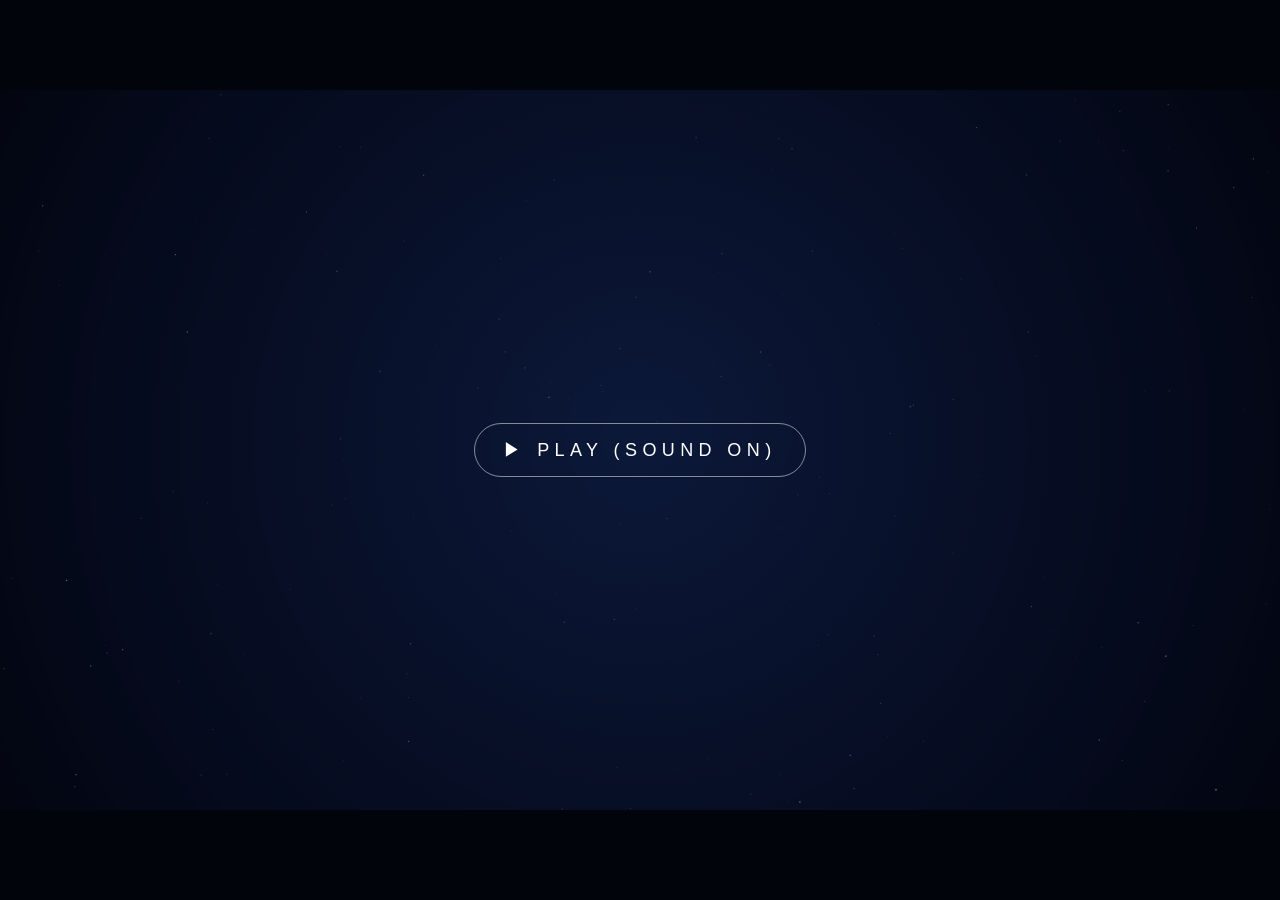
<file: typography-art/dot-signature/index.html>
<!doctype html>
<html lang="ko">
<head>
  <meta charset="utf-8">
  <meta name="viewport" content="width=device-width, initial-scale=1">
  <title>INHA Stardust Signature</title>
  <style>
    * { margin: 0; padding: 0; box-sizing: border-box; }
    html, body { height: 100%; background: #02040b; overflow: hidden; }
    body { display: grid; place-items: center; font-family: system-ui, sans-serif; }
    canvas { display: block; width: min(100vw, calc(100vh * 16 / 9)); aspect-ratio: 16 / 9; }
    #play { position: fixed; inset: 0; display: grid; place-items: center; background: transparent;
            border: 0; color: #fff; cursor: pointer; font-size: 18px; letter-spacing: .3em; }
    #play span { padding: 14px 28px; border: 1px solid rgba(255,255,255,.5); border-radius: 40px; }
    #play[hidden] { display: none; }
  </style>
</head>
<body>
  <canvas id="c" width="1920" height="1080" aria-label="별가루 같은 작은 점들이 소용돌이치며 모여 인하공업전문대학 시그니처가 완성되는 인트로"></canvas>
  <button id="play" type="button"><span>▶ PLAY (SOUND ON)</span></button>
  <audio id="snd" src="stardust.wav" preload="auto"></audio>
  <script src="logo-data.js"></script>
  <script>
  /*
   * "Stardust Signature" — 9 s, 1920×1080, synced to stardust.wav (timeline shared with synth.py).
   *   0.0–1.0   dots twinkle into being as a starfield
   *   1.0→      they drift into a slow galaxy swirl
   *   emblem    dots spiral in and land 1.6–2.6
   *   Korean    인하공업전문대학 lands left→right 2.4–3.6
   *   English   INHA TECHNICAL COLLEGE lands left→right 3.4–4.4
   *   5.0       dots hand over to the crisp artwork: flash, bloom, shine sweep
   *   8.4–9.0   fade out
   * render(t) is a pure function of time, so frames export exactly.
   */
  const W = 1920, H = 1080, DUR = 9.0;
  const LOCK = 5.0, FLY = 1.4;
  const SCALE = 1.45, OX = 1030, OY = 515;           // artwork centre → frame centre, enlarged
  const PITCH = 5;                                    // dot grid on screen

  const cv = document.getElementById('c');
  const ctx = cv.getContext('2d');
  const clamp = (v, a = 0, b = 1) => Math.min(b, Math.max(a, v));
  const lerp = (a, b, k) => a + (b - a) * k;
  const prog = (t, a, b) => clamp((t - a) / (b - a));
  const ease = k => k < .5 ? 4 * k ** 3 : 1 - (-2 * k + 2) ** 3 / 2;
  const outExpo = k => k >= 1 ? 1 : 1 - 2 ** (-10 * k);
  const toScreen = (x, y) => [W / 2 + (x - OX) * SCALE, H / 2 + (y - OY) * SCALE];

  let seed = 21;
  const rnd = () => (seed = (seed * 16807) % 2147483647) / 2147483647;

  let logo, D = [], STARS = [];
  const shineCv = document.createElement('canvas');
  shineCv.width = W; shineCv.height = H;
  const shineCtx = shineCv.getContext('2d');

  function build() {
    const off = document.createElement('canvas');
    off.width = W; off.height = H;
    const o = off.getContext('2d');
    o.setTransform(SCALE, 0, 0, SCALE, W / 2 - OX * SCALE, H / 2 - OY * SCALE);
    o.drawImage(logo, 0, 0, 1920, 1080);
    const px = o.getImageData(0, 0, W, H).data;
    for (let y = 0; y < H; y += PITCH)
      for (let x = 0; x < W; x += PITCH) {
        const i = (y * W + x) * 4;
        if (px[i + 3] < 140) continue;
        // which part of the signature (in artwork coordinates)
        const ax = (x - W / 2) / SCALE + OX, ay = (y - H / 2) / SCALE + OY;
        let land;
        if (ax < 770) {                                               // emblem: spiral in from the rim
          const r = Math.hypot(ax - 621, ay - 515) / 132;
          land = 1.6 + (1 - clamp(r)) * .7 + rnd() * .3;
        } else if (ay < 540) land = 2.4 + (ax - 780) / 800 * 1.0 + rnd() * .2;   // Korean
        else land = 3.4 + (ax - 780) / 800 * 0.8 + rnd() * .2;                  // English
        // start: a point in a wide, slowly turning galaxy disc
        const ang = rnd() * Math.PI * 2, rad = 250 + Math.pow(rnd(), .7) * 1050;
        D.push({
          tx: x + PITCH / 2, ty: y + PITCH / 2, c: [px[i], px[i + 1], px[i + 2]],
          ang, rad, z: .4 + rnd() * .9, tw: rnd() * 6.28, born: rnd() * .9,
          land, spin: (rnd() < .5 ? 1 : -1) * (1.2 + rnd() * 1.6),
        });
      }
    // background stars that never join
    for (let k = 0; k < 260; k++) STARS.push({ x: rnd() * W, y: rnd() * H, r: .4 + rnd() * 1.3, tw: rnd() * 6.28, a: .2 + rnd() * .5 });
  }

  // position of a dot while it is still part of the swirling galaxy
  function galaxy(d, t) {
    const swirl = .08 * t + .025 * t * t;                              // the disc slowly winds up
    const a = d.ang + swirl * (900 / d.rad);
    return [W / 2 + Math.cos(a) * d.rad * 1.25, H / 2 + Math.sin(a) * d.rad * .55];
  }

  function render(t) {
    ctx.setTransform(1, 0, 0, 1, 0, 0);
    ctx.globalAlpha = 1;
    ctx.globalCompositeOperation = 'source-over';
    const g = ctx.createRadialGradient(W / 2, H * .48, 50, W / 2, H / 2, W * .7);
    g.addColorStop(0, '#0c1838'); g.addColorStop(.6, '#050a1c'); g.addColorStop(1, '#010207');
    ctx.fillStyle = g;
    ctx.fillRect(0, 0, W, H);

    // far stars
    for (const s of STARS) {
      ctx.globalAlpha = s.a * (.55 + .45 * Math.sin(t * 2.3 + s.tw));
      ctx.fillStyle = '#cfe9ff';
      ctx.fillRect(s.x, s.y, s.r, s.r);
    }

    const crisp = ease(prog(t, LOCK - .15, LOCK + .45));
    const dotsA = 1 - crisp;
    const breathe = 1 + .012 * Math.sin(Math.PI * prog(t, LOCK, 8.4));

    if (dotsA > .002) {
      ctx.globalCompositeOperation = 'lighter';
      for (const d of D) {
        const born = prog(t, d.born, d.born + .5);
        if (born <= 0) continue;
        const k = ease(prog(t, d.land - FLY, d.land));
        let x, y;
        if (k <= 0) [x, y] = galaxy(d, t);
        else {
          // spiral from the galaxy position into the target
          const [gx, gy] = galaxy(d, d.land - FLY);
          const dx = gx - d.tx, dy = gy - d.ty, r = 1 - k;
          const a = d.spin * (1 - k) * 1.2;
          x = d.tx + (dx * Math.cos(a) - dy * Math.sin(a)) * r;
          y = d.ty + (dx * Math.sin(a) + dy * Math.cos(a)) * r;
        }
        x = W / 2 + (x - W / 2) * breathe; y = H / 2 + (y - H / 2) * breathe;
        // twinkling white-cyan stardust that warms into the artwork colour as it lands
        const tw = .6 + .4 * Math.sin(t * 5 + d.tw);
        const cr = lerp(170, d.c[0], k), cg = lerp(225, d.c[1], k), cb = lerp(255, d.c[2], k);
        const size = lerp(1.4 * d.z, PITCH * .62, k);
        const flash = Math.exp(-Math.max(0, t - d.land) / .12) * (t >= d.land);   // a spark on landing
        ctx.globalAlpha = Math.min(1, dotsA * born * lerp(tw * .8, 1, k) + flash * .6);   // >1 is ignored by canvas
        ctx.fillStyle = `rgb(${cr | 0},${cg | 0},${cb | 0})`;
        ctx.beginPath();
        ctx.arc(x, y, size * (1 + flash * .8), 0, 6.2832);
        ctx.fill();
      }
      ctx.globalCompositeOperation = 'source-over';
    }

    // crisp artwork takes over
    if (crisp > .001) {
      ctx.globalAlpha = crisp;
      const s = SCALE * breathe;
      ctx.setTransform(s, 0, 0, s, W / 2 - OX * s, H / 2 - OY * s);
      ctx.drawImage(logo, 0, 0, 1920, 1080);
      ctx.setTransform(1, 0, 0, 1, 0, 0);
      // shine sweep, masked to the artwork on an offscreen canvas
      const sh = prog(t, LOCK + .3, LOCK + 1.4);
      if (sh > 0 && sh < 1) {
        const o = shineCtx;
        o.setTransform(1, 0, 0, 1, 0, 0);
        o.globalCompositeOperation = 'source-over';
        o.clearRect(0, 0, W, H);
        o.setTransform(s, 0, 0, s, W / 2 - OX * s, H / 2 - OY * s);
        o.drawImage(logo, 0, 0, 1920, 1080);
        o.setTransform(1, 0, 0, 1, 0, 0);
        o.globalCompositeOperation = 'source-in';
        const x = lerp(250, 1750, ease(sh));
        const lg = o.createLinearGradient(x - 150, 0, x + 150, 0);
        lg.addColorStop(0, 'rgba(120,220,255,0)'); lg.addColorStop(.5, 'rgba(200,245,255,1)'); lg.addColorStop(1, 'rgba(120,220,255,0)');
        o.fillStyle = lg;
        o.fillRect(0, 0, W, H);
        ctx.save();
        ctx.globalCompositeOperation = 'lighter';
        ctx.globalAlpha = .75 * Math.sin(Math.PI * sh);
        ctx.drawImage(shineCv, 0, 0);
        ctx.restore();
      }
    }

    // landing flash + bloom
    ctx.setTransform(1, 0, 0, 1, 0, 0);
    const f = Math.max(0, t - LOCK) === 0 ? 0 : .45 * Math.exp(-(t - LOCK) / .14);
    if (t > LOCK && f > .003) {
      ctx.globalAlpha = f; ctx.fillStyle = '#e8f7ff'; ctx.fillRect(0, 0, W, H);
    }
    const fo = prog(t, 8.4, DUR);
    if (fo > 0) { ctx.globalAlpha = fo; ctx.fillStyle = '#000'; ctx.fillRect(0, 0, W, H); }
  }

  function boot() {
    build();
    window.render = render;
    window.ready = true;
    window.DOTS = D.length;
    render(0);
    const btn = document.getElementById('play');
    if (window.__capture) { btn.hidden = true; return; }
    const snd = document.getElementById('snd');
    btn.addEventListener('click', () => {
      btn.hidden = true;
      snd.currentTime = 0;
      snd.play().catch(() => {});
      const t0 = performance.now();
      const loop = now => {
        const t = snd.paused || snd.ended ? (now - t0) / 1000 : snd.currentTime;
        render(Math.min(t, DUR));
        if (t < DUR) requestAnimationFrame(loop); else btn.hidden = false;
      };
      requestAnimationFrame(loop);
    });
  }

  logo = new Image();
  logo.onload = boot;
  logo.src = URL.createObjectURL(new Blob([LOGO_SVG], { type: 'image/svg+xml' }));
  </script>
</body>
</html>
</file>
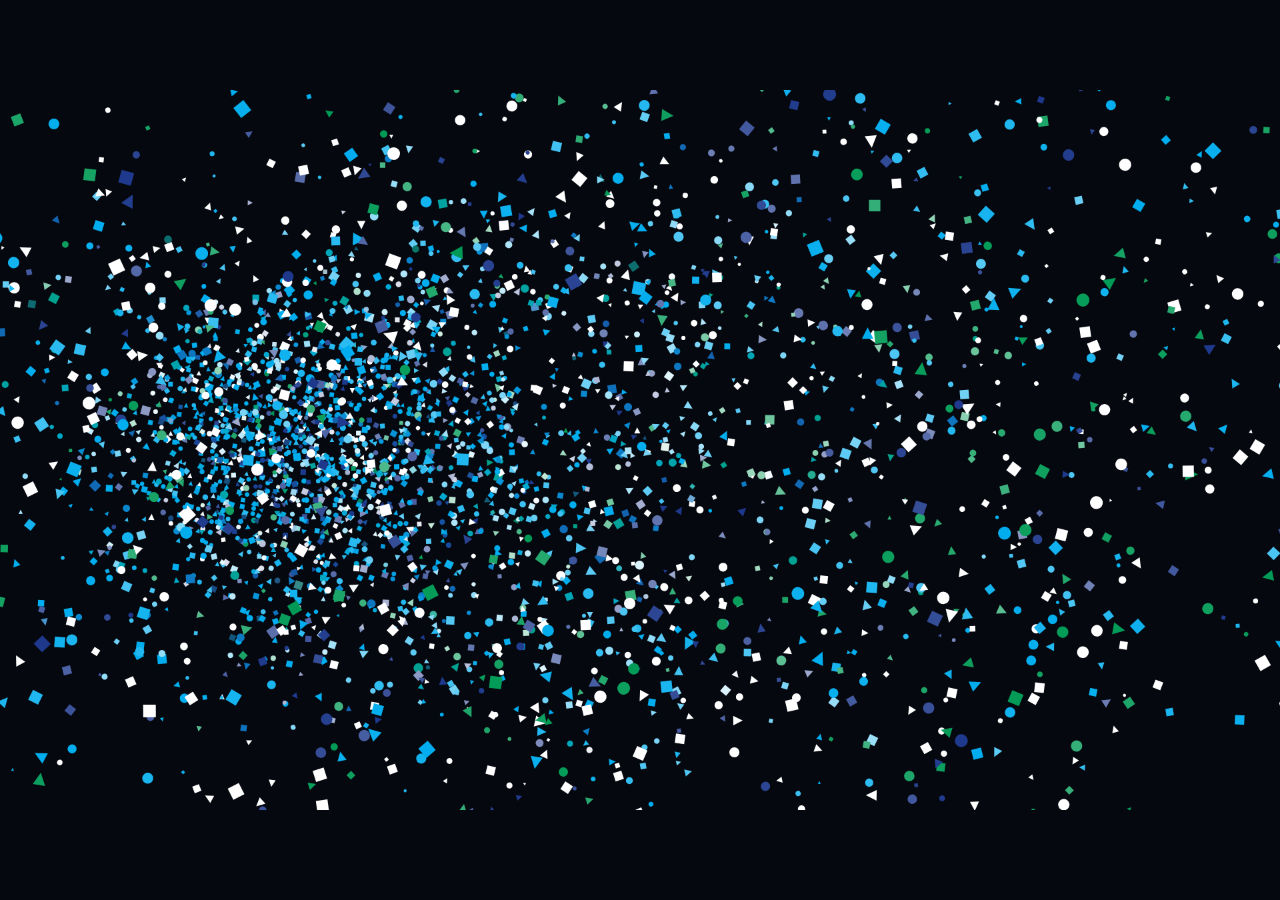
<file: typography-art/logo-motion/index.html>
<!doctype html>
<html lang="ko">
<head>
  <meta charset="utf-8">
  <meta name="viewport" content="width=device-width, initial-scale=1">
  <title>INHA Shape Morph</title>
  <style>
    :root { --bg: #06080f; }
    * { margin: 0; padding: 0; box-sizing: border-box; }
    html, body { height: 100%; background: var(--bg); overflow: hidden; }
    body { display: grid; place-items: center; }
    canvas {
      display: block;
      width: min(100vw, calc(100vh * 16 / 9));
      aspect-ratio: 16 / 9;
    }
  </style>
</head>
<body>
  <canvas id="c" width="1920" height="1080" aria-label="도형이 모여 인하공업전문대학 로고가 되고, 다시 원·사각형·삼각형으로 바뀌는 모션"></canvas>
  <script src="logo-data.js"></script>
  <script>
  /*
   * Shape morph, 12 s loop, 1920×1080.
   *   A  scatter  : loose confetti of circles, squares, triangles
   *   B  logo     : the same shapes pack into the INHA lockup → crisp logo
   *   C  geometry : the logo breaks into a circle / square / triangle trio
   *   → back to A, seamless.
   * render(t) is a pure function of time, so frames can be exported exactly.
   */
  const W = 1920, H = 1080, T = 12;
  const BG = '#06080f';
  const CYAN = '#00adee', NAVY = '#1e398c', GREEN = '#009a56', WHITE = '#ffffff';
  const PALETTE = [CYAN, NAVY, GREEN, WHITE, CYAN, WHITE];
  const GRID = 7;                       // particle pitch on the logo
  const LOGO_W = 1500;                  // lockup width on screen
  const LOGO_H = LOGO_W * 224 / 886;
  const LOGO_X = (W - LOGO_W) / 2, LOGO_Y = (H - LOGO_H) / 2;

  const cv = document.getElementById('c');
  const ctx = cv.getContext('2d');

  // deterministic random
  let seed = 7;
  const rnd = () => (seed = (seed * 16807) % 2147483647) / 2147483647;

  const hex = h => [1, 3, 5].map(i => parseInt(h.slice(i, i + 2), 16));
  const clamp = (v, a = 0, b = 1) => Math.min(b, Math.max(a, v));
  const lerp = (a, b, k) => a + (b - a) * k;
  const ease = k => k < .5 ? 8 * k ** 4 : 1 - (-2 * k + 2) ** 4 / 2;   // in-out quart
  const smooth = (a, b, t) => { const k = clamp((t - a) / (b - a)); return k * k * (3 - 2 * k); };

  // ---------- target C: circle · square · triangle ----------
  const SHAPES = [
    { kind: 'circle',   cx: 560,  cy: 540, r: 215, color: CYAN,  spin: 0 },
    { kind: 'square',   cx: 960,  cy: 540, r: 195, color: NAVY,  spin: Math.PI / 2 },
    { kind: 'triangle', cx: 1365, cy: 575, r: 255, color: GREEN, spin: Math.PI * 2 / 3 },
  ];
  function insideShape(s, x, y) {
    const dx = x - s.cx, dy = y - s.cy;
    if (s.kind === 'circle') return dx * dx + dy * dy <= s.r * s.r;
    if (s.kind === 'square') return Math.abs(dx) <= s.r && Math.abs(dy) <= s.r;
    // equilateral, point up, circumradius r
    const h = s.r * 1.5, top = -s.r, base = s.r / 2;
    if (dy < top || dy > base) return false;
    const half = (dy - top) / h * (s.r * Math.sqrt(3) / 2) ;
    return Math.abs(dx) <= half;
  }

  let P = [], logoImg, C_SIZE = GRID;

  function build() {
    // sample the lockup into a grid of coloured points
    const off = document.createElement('canvas');
    off.width = W; off.height = H;
    const o = off.getContext('2d');
    o.drawImage(logoImg, LOGO_X, LOGO_Y, LOGO_W, LOGO_H);
    const data = o.getImageData(0, 0, W, H).data;
    const pts = [];
    for (let y = Math.floor(LOGO_Y); y < LOGO_Y + LOGO_H; y += GRID)
      for (let x = Math.floor(LOGO_X); x < LOGO_X + LOGO_W; x += GRID) {
        const i = (y * W + x) * 4;
        if (data[i + 3] > 140) pts.push({ x, y, c: [data[i], data[i + 1], data[i + 2]] });
      }

    // C targets: pack the three shapes on an even grid, same count as the logo
    const gridIn = d => {
      const out = [];
      SHAPES.forEach((sh, si) => {
        for (let y = sh.cy - sh.r; y <= sh.cy + sh.r; y += d)
          for (let x = sh.cx - sh.r; x <= sh.cx + sh.r; x += d)
            if (insideShape(sh, x, y)) out.push({ x, y, s: si });
      });
      return out;
    };
    let lo = 2, hi = 40;                       // largest pitch that still fits every particle
    for (let i = 0; i < 30; i++) { const m = (lo + hi) / 2; gridIn(m).length >= pts.length ? lo = m : hi = m; }
    C_SIZE = lo * 1.02;
    const cpts = gridIn(lo);
    while (cpts.length > pts.length) cpts.splice(Math.floor(rnd() * cpts.length), 1);
    cpts.sort((a, b) => a.x - b.x);               // left→right ordering…
    const order = pts.map((p, i) => i).sort((a, b) => pts[a].x - pts[b].x);  // …matches logo left→right

    P = order.map((pi, k) => {
      const b = pts[pi], c = cpts[k];
      const ang = rnd() * Math.PI * 2, rad = 380 + rnd() * 900;
      return {
        type: Math.floor(rnd() * 3),                     // 0 circle, 1 square, 2 triangle
        // A: scatter around the frame
        ax: W / 2 + Math.cos(ang) * rad * 1.15, ay: H / 2 + Math.sin(ang) * rad * .62,
        as: 4 + rnd() * 16, ac: hex(PALETTE[Math.floor(rnd() * PALETTE.length)]),
        arot: rnd() * 6.28, aspin: (rnd() - .5) * 2, ph: rnd() * 6.28, amp: 20 + rnd() * 50,
        // B: logo
        bx: b.x + GRID / 2, by: b.y + GRID / 2, bc: b.c,
        // C: geometry
        cx: c.x, cy: c.y, cs: c.s, cc: hex(SHAPES[c.s].color),
        // per-particle timing + arc
        dAB: .75 * ((b.x - LOGO_X) / LOGO_W) + .35 * rnd(),
        dBC: .5 * Math.hypot(b.x - W / 2, b.y - H / 2) / 900 + .35 * rnd(),
        dCA: .45 * rnd(),
        arc: (rnd() - .5) * 420,
      };
    });
  }

  // ---------- per-state positions ----------
  function posA(p, t) {
    const w = Math.PI * 2 * t / T;                    // periodic drift → seamless loop
    return [p.ax + Math.sin(w + p.ph) * p.amp, p.ay + Math.cos(w * 2 + p.ph) * p.amp * .6,
            p.as, p.arot + Math.sin(w + p.ph) * 3 * p.aspin];
  }
  function posC(p, t) {
    const s = SHAPES[p.cs];
    const a = s.spin * ease(smooth(8.9, 10.6, t));   // each shape turns one symmetry step
    const dx = p.cx - s.cx, dy = p.cy - s.cy;
    const ca = Math.cos(a), sa = Math.sin(a);
    return [s.cx + dx * ca - dy * sa, s.cy + dx * sa + dy * ca, C_SIZE, a];
  }

  function mix(a, b, k, arc) {
    const x = lerp(a[0], b[0], k), y = lerp(a[1], b[1], k);
    const dx = b[0] - a[0], dy = b[1] - a[1], len = Math.hypot(dx, dy) || 1;
    const bend = Math.sin(Math.PI * k) * arc;
    return [x - dy / len * bend, y + dx / len * bend, lerp(a[2], b[2], k), lerp(a[3], b[3], k)];
  }
  const mixC = (a, b, k) => a.map((v, i) => lerp(v, b[i], k));

  // ---------- render ----------
  function shape(type, x, y, s, rot, c, alpha) {
    ctx.setTransform(Math.cos(rot), Math.sin(rot), -Math.sin(rot), Math.cos(rot), x, y);
    ctx.globalAlpha = alpha;
    ctx.fillStyle = `rgb(${c[0] | 0},${c[1] | 0},${c[2] | 0})`;
    const h = s / 2;
    if (type === 0) { ctx.beginPath(); ctx.arc(0, 0, h, 0, 6.2832); ctx.fill(); }
    else if (type === 1) ctx.fillRect(-h, -h, s, s);
    else { ctx.beginPath(); ctx.moveTo(0, -h * 1.15); ctx.lineTo(h, h * .85); ctx.lineTo(-h, h * .85); ctx.fill(); }
  }

  function render(time) {
    const t = ((time % T) + T) % T;
    ctx.setTransform(1, 0, 0, 1, 0, 0);
    ctx.globalAlpha = 1;
    ctx.fillStyle = BG;
    ctx.fillRect(0, 0, W, H);

    // crisp logo takes over once the shapes have landed
    const logoA = smooth(3.0, 3.6, t) * (1 - smooth(5.9, 6.3, t));
    const partA = 1 - logoA;
    const breathe = 1 + .015 * Math.sin(Math.PI * smooth(3.4, 6.2, t));

    if (partA > .001) {
      for (const p of P) {
        let s, col;
        if (t < 3.6) {                                      // A → B
          const k = ease(clamp((t - .4 - p.dAB) / 1.6));
          s = mix(posA(p, t), [p.bx, p.by, GRID * .95, 0], k, p.arc);
          col = mixC(p.ac, p.bc, k);
        } else if (t < 6.3) {                               // hold B (under the crisp logo)
          s = [p.bx, p.by, GRID * .95, 0]; col = p.bc;
        } else if (t < 10.7) {                              // B → C, then C holds and turns
          const k = ease(clamp((t - 6.3 - p.dBC) / 1.7));
          s = mix([p.bx, p.by, GRID * .95, 0], posC(p, t), k, -p.arc * .6);
          col = mixC(p.bc, p.cc, k);
        } else {                                            // C → A, lands on t = 0
          const k = ease(clamp((t - 10.7 - p.dCA) / .85));
          s = mix(posC(p, t), posA(p, t), k, p.arc * .8);
          col = mixC(p.cc, p.ac, k);
        }
        // scale around the frame centre with the logo breathing
        const x = W / 2 + (s[0] - W / 2) * breathe, y = H / 2 + (s[1] - H / 2) * breathe;
        shape(p.type, x, y, s[2] * breathe, s[3], col, partA);
      }
    }

    if (logoA > .001) {
      ctx.setTransform(breathe, 0, 0, breathe, W / 2 * (1 - breathe), H / 2 * (1 - breathe));
      ctx.globalAlpha = logoA;
      ctx.drawImage(logoImg, LOGO_X, LOGO_Y, LOGO_W, LOGO_H);
    }
  }

  // ---------- boot ----------
  logoImg = new Image();
  logoImg.onload = () => {
    build();
    window.render = render;
    window.ready = true;
    if (!window.__capture) {
      const t0 = performance.now();
      const loop = now => { render((now - t0) / 1000); requestAnimationFrame(loop); };
      requestAnimationFrame(loop);
    }
  };
  logoImg.src = URL.createObjectURL(new Blob([LOGO_SVG], { type: 'image/svg+xml' }));
  </script>
</body>
</html>
</file>
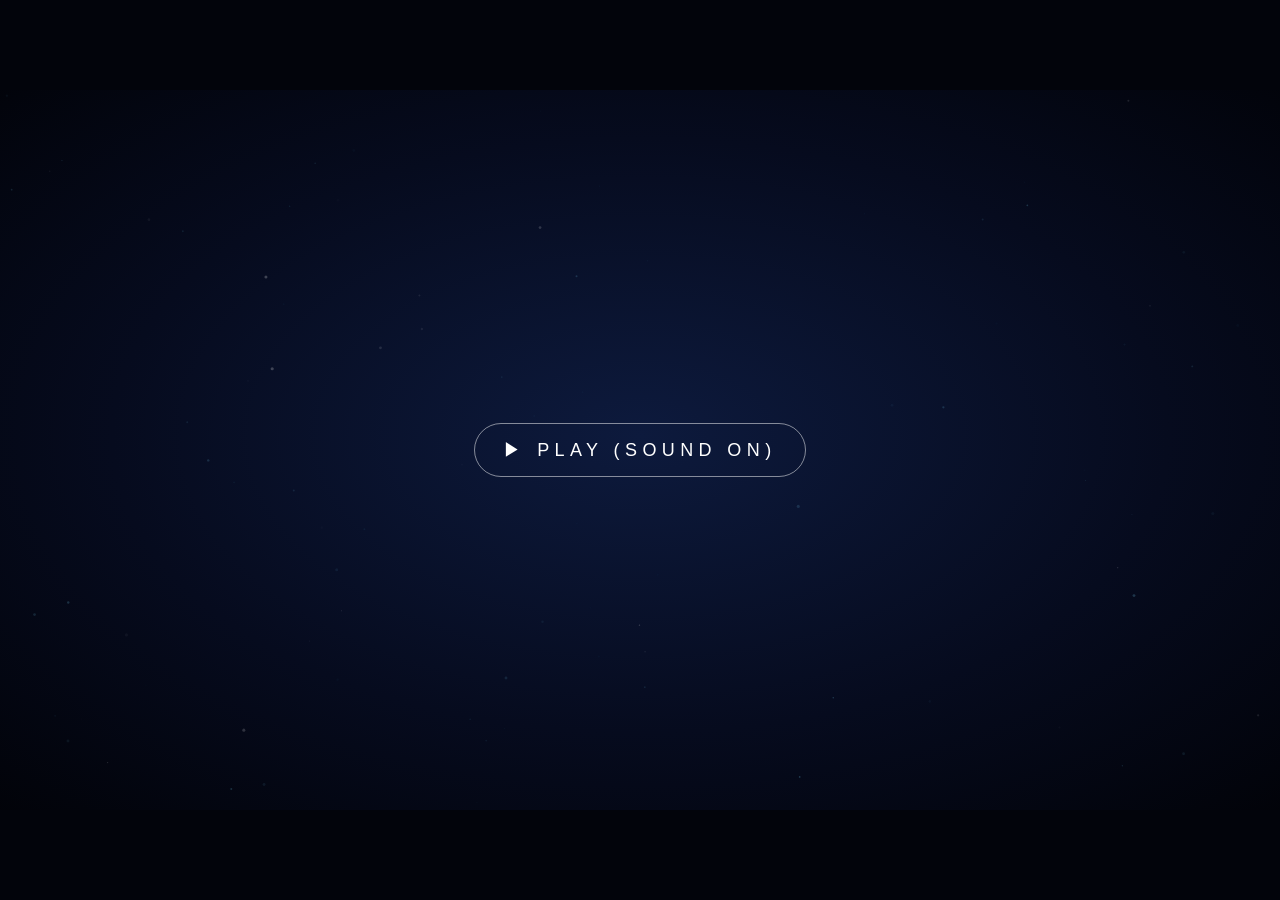
<file: typography-art/signature/index.html>
<!doctype html>
<html lang="ko">
<head>
  <meta charset="utf-8">
  <meta name="viewport" content="width=device-width, initial-scale=1">
  <title>INHA Signature</title>
  <style>
    * { margin: 0; padding: 0; box-sizing: border-box; }
    html, body { height: 100%; background: #02040b; overflow: hidden; }
    body { display: grid; place-items: center; font-family: system-ui, sans-serif; }
    svg#stage { display: block; width: min(100vw, calc(100vh * 16 / 9)); aspect-ratio: 16 / 9; }
    #play { position: fixed; inset: 0; display: grid; place-items: center; background: transparent;
            border: 0; color: #fff; cursor: pointer; font-size: 18px; letter-spacing: .3em; }
    #play span { padding: 14px 28px; border: 1px solid rgba(255,255,255,.5); border-radius: 40px; }
    #play[hidden] { display: none; }
  </style>
</head>
<body>
  <svg id="stage" viewBox="0 0 1920 1080" role="img"
       aria-label="빛의 펜이 인하공업전문대학 엠블럼을 그리고, 교명을 서명하듯 한 획씩 써 내려가는 인트로">
    <defs>
      <radialGradient id="bg" cx="50%" cy="48%" r="75%">
        <stop offset="0" stop-color="#0d1a3d"/>
        <stop offset=".55" stop-color="#060b1e"/>
        <stop offset="1" stop-color="#010207"/>
      </radialGradient>
      <filter id="glow" x="-50%" y="-50%" width="200%" height="200%">
        <feGaussianBlur stdDeviation="6" result="b"/>
        <feMerge><feMergeNode in="b"/><feMergeNode in="b"/><feMergeNode in="SourceGraphic"/></feMerge>
      </filter>
      <filter id="soft" x="-50%" y="-50%" width="200%" height="200%">
        <feGaussianBlur stdDeviation="2.2" result="b"/>
        <feMerge><feMergeNode in="b"/><feMergeNode in="SourceGraphic"/></feMerge>
      </filter>
      <linearGradient id="shine" x1="0" y1="0" x2="1" y2="0">
        <stop offset="0" stop-color="#fff" stop-opacity="0"/>
        <stop offset=".5" stop-color="#bff0ff" stop-opacity=".95"/>
        <stop offset="1" stop-color="#fff" stop-opacity="0"/>
      </linearGradient>
      <mask id="logoMask" maskUnits="userSpaceOnUse" x="0" y="0" width="1920" height="1080">
        <use href="#logo"/>
      </mask>
    </defs>

    <rect width="1920" height="1080" fill="url(#bg)"/>
    <g id="dust"></g>

    <g id="cam">
      <!-- light pen that draws the emblem circle -->
      <circle id="penTrail" cx="621.18" cy="514.68" r="131.71" fill="none" stroke="#7fdcff"
              stroke-width="3" pathLength="1" stroke-dasharray="1 1" filter="url(#glow)"
              transform="rotate(-90 621.18 514.68)"/>
      <g id="logo"><path style="fill:#FFFFFF;" d="M621.18,646.406c-72.625,0-131.711-59.072-131.711-131.724c0-72.619,59.086-131.694,131.711-131.694
	c72.631,0,131.71,59.076,131.71,131.694C752.89,587.334,693.811,646.406,621.18,646.406L621.18,646.406z"/>
<path style="fill:#FFFFFF;" d="M518.672,515.788c0,2.478-2.126,4.52-4.739,4.52c-2.627,0-4.754-2.042-4.754-4.52
	c0-2.524,2.127-4.559,4.754-4.559C516.546,511.229,518.672,513.264,518.672,515.788z"/>
<path style="fill:#FFFFFF;" d="M731.863,515.788c0,2.478-2.113,4.52-4.747,4.52c-2.604,0-4.732-2.042-4.732-4.52
	c0-2.524,2.128-4.559,4.732-4.559C729.75,511.229,731.863,513.264,731.863,515.788z"/>
<g>
	<path style="fill:#58595B;" d="M621.18,601.739c-48.001,0-87.066-39.054-87.066-87.057c0-47.998,39.065-87.079,87.066-87.079
		c47.994,0,87.059,39.081,87.059,87.079C708.239,562.686,669.173,601.739,621.18,601.739L621.18,601.739z M621.18,429.673
		c-46.857,0-85.004,38.153-85.004,85.009c0,46.863,38.147,84.996,85.004,84.996c46.865,0,84.998-38.133,84.998-84.996
		C706.177,467.827,668.045,429.673,621.18,429.673L621.18,429.673z"/>
	<g>
		<path style="fill:#58595B;" d="M506.734,476.156c1.968-1.167,4.044-1.39,6.221-0.638c2.128,0.753,3.603,2.17,4.429,4.317
			c0.782,2.001,0.782,4.068,0.051,6.141c-0.746,2.151-2.048,3.747-3.876,4.838c-1.948,1.167-4.016,1.381-6.157,0.626
			c-2.188-0.746-3.662-2.163-4.488-4.287c-0.795-2.005-0.811-4.065-0.073-6.185C503.586,478.863,504.881,477.254,506.734,476.156z
			 M506.229,485.476c0.446,1.189,1.272,1.961,2.431,2.366c1.1,0.384,2.214,0.237,3.306-0.377c1.077-0.617,1.803-1.49,2.191-2.617
			c0.369-1.075,0.341-2.193-0.116-3.317c-0.455-1.193-1.252-1.998-2.329-2.377c-1.157-0.375-2.314-0.266-3.423,0.379
			c-1.063,0.59-1.794,1.448-2.163,2.547C505.713,483.216,505.772,484.343,506.229,485.476z M508.629,467.967l1.224-3.548
			l17.271,5.965l-1.217,3.533L508.629,467.967z M518.527,492.784l1.245-3.554l5.775,1.997l6.714-19.324l3.132,1.08l-7.24,20.776
			c-0.231,0.694-0.594,1.153-1.043,1.368c-0.486,0.222-1.145,0.203-1.953-0.083L518.527,492.784z"/>
		<path style="fill:#58595B;" d="M531.255,440.087c1.063-0.084,2.157,0.029,3.235,0.371c1.091,0.331,2.075,0.85,2.951,1.565
			c1.91,1.57,3.098,3.435,3.53,5.577c0.472,2.39-0.113,4.59-1.793,6.639c-1.67,2.057-3.763,3.079-6.208,3.079
			c-2.199,0-4.233-0.77-6.158-2.344c-0.86-0.708-1.55-1.528-2.12-2.529c-0.548-0.992-0.868-2.041-1.018-3.133l-1.86,2.31
			l-2.564-2.063l4.401-5.347l-2.026-1.641l2.597-3.106l1.991,1.618l4.385-5.357l2.518,2.091L531.255,440.087z M526.819,448.66
			c0.436,1.287,1.216,2.401,2.403,3.391c1.172,0.958,2.402,1.487,3.706,1.59c1.475,0.1,2.67-0.399,3.595-1.508
			c0.889-1.094,1.157-2.36,0.759-3.816c-0.333-1.298-1.084-2.42-2.243-3.353c-1.195-0.971-2.474-1.521-3.848-1.6
			c-1.513-0.132-2.723,0.364-3.621,1.45C526.677,445.943,526.406,447.187,526.819,448.66z M544.896,436.976l10.944,8.968
			l-2.408,2.886l-20.926-17.13l2.373-2.895l7.475,6.098l2.38-2.943l2.559,2.083L544.896,436.976z"/>
		<path style="fill:#58595B;" d="M578.424,422.167c-1.167-1.989-3.052-3.131-5.513-3.535l5.831-3.43l-1.677-2.85l-1.201,0.707
			l-5.34-9.051l-21.708,12.814l1.694,2.857l18.451-10.952l3.681,6.247l-7.516,4.448l-2.294-3.913l-3.178,1.901l2.267,3.896
			l-8.582,5.064l1.692,2.842l5.515-3.253c-0.862,2.335-0.732,4.515,0.47,6.518c1.316,2.278,3.343,3.639,6.032,4.039
			c2.504,0.408,4.937-0.083,7.281-1.463c2.255-1.369,3.849-3.219,4.687-5.613C579.98,426.868,579.757,424.444,578.424,422.167z
			 M575.299,428.681c-0.451,1.544-1.39,2.724-2.708,3.521c-1.397,0.828-2.886,1.059-4.463,0.702
			c-1.585-0.341-2.801-1.171-3.568-2.52c-0.824-1.371-0.998-2.842-0.522-4.426c0.479-1.541,1.407-2.708,2.765-3.533
			c1.346-0.782,2.822-1.025,4.391-0.687c1.638,0.346,2.874,1.193,3.669,2.55C575.646,425.625,575.791,427.099,575.299,428.681z"/>
		<g>
			<path style="fill:#58595B;" d="M596.688,409.265c2.031-0.374,3.688-1.33,4.971-2.863c0.968-1.157,1.481-2.432,1.576-3.812
				l7.169-1.269l0.898,4.923l3.66-0.645l-2.222-12.557l-3.674,0.668l0.774,4.359l-7.077,1.299c-0.564-1.396-1.526-2.468-2.916-3.285
				c-1.75-0.963-3.632-1.263-5.666-0.897c-2.049,0.355-3.718,1.286-5.014,2.821c-1.361,1.611-1.844,3.483-1.483,5.581
				c0.376,2.082,1.462,3.657,3.313,4.71C592.752,409.315,594.625,409.626,596.688,409.265z M591.404,402.938
				c-0.172-1.068,0.096-2.019,0.811-2.892c0.694-0.818,1.549-1.321,2.57-1.485c1.042-0.192,2.031-0.033,2.943,0.481
				c0.991,0.56,1.6,1.384,1.78,2.446c0.182,1.031-0.103,2-0.84,2.887c-0.694,0.842-1.511,1.351-2.576,1.55
				c-1.041,0.186-1.997,0-2.936-0.536C592.187,404.788,591.607,403.985,591.404,402.938z"/>
			<path style="fill:#58595B;" d="M617.012,417.201l-1.612-9.145l-3.653,0.652l0.44,2.55l-16.297,2.936l-0.477-2.555l-3.603,0.656
				l1.592,9.118c0.173,0.857,0.484,1.434,0.897,1.754c0.434,0.274,1.012,0.36,1.75,0.236l19.174-3.444
				c0.74-0.139,1.246-0.43,1.505-0.824C617.062,418.703,617.179,418.06,617.012,417.201z M596.904,419.925l-0.501-2.706
				l16.325-2.949l0.487,2.729L596.904,419.925z"/>
		</g>
		<path style="fill:#58595B;" d="M629.34,410.631l3.7,0.646l-1.101,5.943l20.115,3.606l-0.606,3.215l-21.582-3.851
			c-0.741-0.125-1.255-0.416-1.529-0.82c-0.318-0.461-0.385-1.1-0.245-1.943L629.34,410.631z M646.771,399.196l-6.151-1.101
			c-0.354,2.205-0.245,3.958,0.399,5.271c0.715,1.553,2.221,2.667,4.458,3.344l-0.643,3.568c-1.231-0.207-2.504-0.794-3.907-1.733
			c-1.751-1.216-2.896-2.565-3.43-4.125c-1.116,1.251-2.687,2.128-4.733,2.617c-1.623,0.416-3.047,0.516-4.261,0.31l0.658-3.559
			c2.372,0.144,4.138-0.379,5.354-1.57c0.997-0.995,1.735-2.617,2.193-4.82l-6.008-1.092l0.595-3.238l16.069,2.872L646.771,399.196z
			 M651.474,401.87l0.927-5.014l3.69,0.644l-3.299,18.008l-3.706-0.658l1.779-9.71l-4.376-0.777l0.608-3.265L651.474,401.87z"/>
		<path style="fill:#58595B;" d="M664.542,426.205l18.394,10.949l-1.679,2.848l-19.696-11.708c-0.666-0.398-1.062-0.854-1.127-1.313
			c-0.162-0.537,0.011-1.187,0.454-1.927l3.292-5.524l3.214,1.927L664.542,426.205z M674.918,423.123l-10.331-6.124l1.663-2.832
			l23.271,13.832l-1.666,2.824l-9.755-5.802l-2.691,4.453l-3.139-1.889L674.918,423.123z M673.457,403.985l21.65,12.865l-3.748,6.31
			c-0.492,0.781-1.007,1.233-1.52,1.366c-0.493,0.113-1.094,0-1.738-0.381l-17.835-10.594c-0.622-0.399-0.991-0.806-1.109-1.299
			c-0.128-0.52,0.076-1.17,0.544-1.974L673.457,403.985z M690.336,417.771l-15.432-9.165l-1.701,2.86l15.434,9.178L690.336,417.771z
			"/>
		<path style="fill:#58595B;" d="M722.602,445.712l-6.714,5.443l-1.868-2.271l6.729-5.466l-2.184-2.683l-13.749,11.152l-7.194-8.904
			l11.223-9.069l5.29,6.594l2.604-2.096l-7.697-9.506l-14.747,11.937c-0.614,0.511-0.897,1.043-0.859,1.608
			c0.014,0.428,0.268,0.956,0.773,1.553l8.033,9.949l-4.777,3.855l2.185,2.695l11.81-9.55l1.832,2.288l-11.773,9.544l2.214,2.768
			l21.092-17.087L722.602,445.712z"/>
		<path style="fill:#58595B;" d="M716.147,497.159l-1.216-3.515l7.402-2.538l-6.492-19.125l3.149-1.073l7.706,22.674
			L716.147,497.159z M734.162,479.281c-0.302,0.513-0.649,0.932-1.084,1.319c-0.455,0.41-0.968,0.691-1.534,0.876
			c-1.83,0.67-3.603,0.479-5.253-0.507c-1.591-0.953-2.708-2.334-3.328-4.185c-0.629-1.88-0.623-3.692,0.073-5.432
			c0.666-1.832,1.968-3.083,3.805-3.701c0.559-0.183,1.136-0.291,1.752-0.26c0.549,0.027,1.157,0.187,1.708,0.436l-0.709-2.069
			l3.031-1.027l2.019,6.014l2.488-0.824l1.312,3.812l-2.489,0.852l1.975,5.678l-3.069,1.03L734.162,479.281z M730.503,471.466
			c-0.868-0.475-1.738-0.559-2.585-0.262c-0.846,0.286-1.438,0.866-1.844,1.778c-0.404,0.905-0.441,1.812-0.145,2.718
			c0.319,0.889,0.881,1.553,1.751,2.06c0.875,0.466,1.735,0.584,2.568,0.31c0.86-0.301,1.483-0.944,1.874-1.842
			c0.376-0.909,0.403-1.797,0.115-2.658C731.906,472.641,731.354,471.942,730.503,471.466z M734.513,490.894l-5.008,1.712
			l-1.195-3.538l12.286-4.22l1.201,3.535l-4.138,1.425l1.193,3.579l-3.104,1.066L734.513,490.894z"/>
	</g>
	<path style="fill:#58595B;" d="M621.18,646.406c-72.625,0-131.711-59.072-131.711-131.724c0-72.619,59.086-131.694,131.711-131.694
		c72.631,0,131.71,59.076,131.71,131.694C752.89,587.334,693.811,646.406,621.18,646.406L621.18,646.406z M621.18,386.264
		c-70.825,0-128.424,57.605-128.424,128.418c0,70.815,57.6,128.436,128.424,128.436c70.813,0,128.44-57.62,128.44-128.436
		C749.62,443.87,691.993,386.264,621.18,386.264L621.18,386.264z"/>
	<g>
		<path style="fill:#58595B;" d="M507.226,532.936l15.571-3.207l0.645,3.145l-15.581,3.205L507.226,532.936z"/>
		<path style="fill:#58595B;" d="M508.73,540.184l15.181-4.702l0.927,2.978l-8.213,9.361l10.137-3.146l0.88,2.847l-15.193,4.718
			l-0.941-3.084l8.018-9.18l-9.915,3.059L508.73,540.184z"/>
		<path style="fill:#58595B;" d="M514.2,556.869l14.508-6.499l1.313,2.923l-5.72,2.557l2.578,5.747l5.702-2.574l1.316,2.926
			l-14.492,6.519l-1.31-2.932l6.331-2.84l-2.569-5.735l-6.345,2.843L514.2,556.869z"/>
		<path style="fill:#58595B;" d="M529.063,584.829l-1.824-2.977l2.359-3.067l-3.329-5.421l-3.768,0.774l-1.782-2.901l16.78-3.049
			l1.786,2.904L529.063,584.829z M531.335,576.514l3.872-4.955l-6.144,1.24L531.335,576.514z"/>
		<path style="fill:#58595B;" d="M537.267,594.836l9.741-8.905l-3.169-3.485l1.997-1.814l8.521,9.322l-1.997,1.813l-3.167-3.467
			l-9.756,8.899L537.267,594.836z"/>
		<path style="fill:#58595B;" d="M545.373,603.242l9.999-12.333l9.16,7.424l-1.692,2.087l-6.672-5.408l-2.214,2.743l6.201,5.024
			l-1.688,2.085l-6.192-5.031l-2.721,3.364l6.89,5.587l-1.679,2.088L545.373,603.242z"/>
		<path style="fill:#58595B;" d="M570.19,613.271l2.222,2.393c-1.268,1.28-2.597,2.009-3.972,2.199
			c-1.375,0.188-2.822-0.136-4.313-0.968c-1.83-1.044-2.987-2.526-3.459-4.438c-0.477-1.934-0.102-3.984,1.129-6.165
			c1.288-2.293,2.894-3.748,4.806-4.354c1.909-0.617,3.827-0.366,5.756,0.724c1.709,0.955,2.801,2.232,3.3,3.823
			c0.283,0.947,0.283,2.066-0.014,3.357l-3.155-0.901c0.247-0.813,0.216-1.572-0.063-2.277c-0.285-0.714-0.797-1.276-1.544-1.691
			c-1.025-0.581-2.067-0.675-3.11-0.299c-1.056,0.375-2.055,1.385-2.981,3.04c-0.992,1.76-1.366,3.173-1.157,4.28
			c0.201,1.089,0.811,1.933,1.823,2.492c0.746,0.418,1.521,0.535,2.331,0.366C568.584,614.687,569.379,614.16,570.19,613.271z"/>
		<path style="fill:#58595B;" d="M574.38,621.811l5.282-14.983l3.037,1.056l-2.083,5.896l5.941,2.094l2.063-5.898l3.031,1.064
			l-5.282,14.995l-3.031-1.074l2.308-6.546l-5.92-2.091l-2.314,6.55L574.38,621.811z"/>
		<path style="fill:#58595B;" d="M591.06,627.262l2.906-15.628l3.084,0.569l4.456,11.634l1.933-10.434l2.945,0.551l-2.925,15.612
			l-3.16-0.587l-4.409-11.371l-1.907,10.2L591.06,627.262z"/>
		<path style="fill:#58595B;" d="M607.923,629.944l1.411-15.827l3.197,0.291l-1.402,15.826L607.923,629.944z"/>
		<path style="fill:#58595B;" d="M625.5,624.787l3.11,0.998c-0.482,1.733-1.286,3.016-2.402,3.859
			c-1.098,0.842-2.511,1.271-4.209,1.247c-2.114,0-3.849-0.724-5.197-2.166c-1.36-1.449-2.042-3.419-2.027-5.917
			c0.017-2.65,0.688-4.698,2.064-6.156c1.366-1.47,3.176-2.199,5.404-2.196c1.939,0.013,3.501,0.584,4.718,1.739
			c0.738,0.681,1.273,1.667,1.612,2.94l-3.176,0.751c-0.172-0.826-0.57-1.474-1.164-1.961c-0.6-0.469-1.325-0.714-2.164-0.714
			c-1.174,0-2.142,0.421-2.874,1.253c-0.742,0.841-1.104,2.217-1.104,4.117c0,2.005,0.339,3.439,1.056,4.289
			c0.722,0.844,1.679,1.279,2.819,1.279c0.856,0.01,1.594-0.266,2.216-0.811C624.79,626.813,625.232,625.957,625.5,624.787z"/>
		<path style="fill:#58595B;" d="M646.787,628.979l-3.471,0.342l-1.745-3.454l-6.333,0.638l-0.926,3.718l-3.401,0.339l4.574-16.438
			l3.372-0.326L646.787,628.979z M640.275,623.311l-2.765-5.653l-1.542,6.08L640.275,623.311z"/>
		<path style="fill:#58595B;" d="M649.586,628.362l-2.583-15.563l3.163-0.509l2.147,12.905l7.873-1.307l0.434,2.632L649.586,628.362
			z"/>
		<path style="fill:#58595B;" d="M677.002,610.693l3.197-0.714c0.449,1.742,0.413,3.264-0.113,4.546
			c-0.552,1.286-1.55,2.351-3.027,3.207c-1.851,1.064-3.698,1.304-5.584,0.732c-1.912-0.575-3.489-1.934-4.739-4.097
			c-1.334-2.286-1.765-4.419-1.317-6.364c0.452-1.945,1.627-3.491,3.565-4.602c1.688-0.971,3.343-1.27,4.972-0.874
			c0.962,0.23,1.924,0.805,2.872,1.716l-2.387,2.25c-0.55-0.623-1.216-0.979-1.983-1.106c-0.738-0.106-1.491,0.045-2.245,0.483
			c-1.01,0.593-1.62,1.438-1.836,2.523c-0.226,1.104,0.145,2.478,1.092,4.113c1.014,1.743,2.047,2.805,3.089,3.18
			c1.05,0.369,2.099,0.254,3.099-0.312c0.723-0.427,1.222-1.025,1.488-1.818C677.406,612.799,677.364,611.84,677.002,610.693z"/>
		<path style="fill:#58595B;" d="M680.852,606.02c-0.984-1.279-1.627-2.496-1.939-3.666c-0.201-0.859-0.26-1.74-0.174-2.632
			c0.101-0.887,0.348-1.676,0.736-2.378c0.516-0.95,1.291-1.824,2.304-2.62c1.837-1.442,3.777-2.021,5.781-1.745
			c1.997,0.287,3.799,1.434,5.389,3.476c1.591,2.024,2.266,4.032,2.063,6.041c-0.201,1.994-1.237,3.718-3.06,5.148
			c-1.868,1.455-3.793,2.045-5.775,1.779C684.181,609.145,682.416,608.004,680.852,606.02z M683.398,603.89
			c1.1,1.422,2.258,2.242,3.488,2.456c1.231,0.23,2.358-0.069,3.356-0.867c1.021-0.771,1.564-1.782,1.637-3.02
			c0.073-1.219-0.449-2.563-1.583-4.005c-1.13-1.455-2.281-2.278-3.461-2.49c-1.188-0.208-2.293,0.085-3.336,0.911
			c-1.039,0.811-1.605,1.818-1.676,3.031C681.742,601.125,682.269,602.447,683.398,603.89z"/>
		<path style="fill:#58595B;" d="M700.852,599.752l-11.359-10.93l2.234-2.32l9.414,9.084l5.543-5.753l1.93,1.872L700.852,599.752z"
			/>
		<path style="fill:#58595B;" d="M710.995,588.762l-12.705-9.338l1.91-2.587l10.55,7.75l4.725-6.428l2.155,1.591L710.995,588.762z"
			/>
		<path style="fill:#58595B;" d="M719.636,576.514l-14.011-7.463l5.536-10.397l2.367,1.253l-4.037,7.568l3.125,1.658l3.748-7.037
			l2.358,1.256l-3.761,7.036l3.834,2.045l4.155-7.85l2.372,1.255L719.636,576.514z"/>
		<path style="fill:#58595B;" d="M724.019,552.723l-2.539-0.854l2.199-6.566l5.998,2.014c0.413,0.842,0.637,1.96,0.71,3.321
			c0.059,1.365-0.115,2.677-0.53,3.9c-0.534,1.594-1.314,2.858-2.379,3.802c-1.063,0.947-2.294,1.51-3.719,1.688
			c-1.433,0.182-2.873,0.027-4.313-0.454c-1.563-0.535-2.843-1.325-3.849-2.405c-0.999-1.067-1.605-2.347-1.844-3.83
			c-0.168-1.133-0.015-2.415,0.454-3.856c0.643-1.868,1.52-3.193,2.648-3.983c1.144-0.795,2.446-1.104,3.951-0.935l-0.448,3.204
			c-0.812-0.03-1.543,0.182-2.18,0.609c-0.591,0.446-1.062,1.104-1.359,1.984c-0.456,1.326-0.369,2.522,0.198,3.586
			c0.578,1.074,1.704,1.884,3.349,2.443c1.785,0.6,3.27,0.653,4.435,0.16c1.166-0.502,1.946-1.389,2.388-2.679
			c0.21-0.639,0.316-1.323,0.275-2.042c-0.044-0.725-0.174-1.389-0.363-1.959l-1.917-0.642L724.019,552.723z"/>
		<path style="fill:#58595B;" d="M732.76,543.537l-15.658-2.692l1.997-11.616l2.648,0.446l-1.438,8.452l3.45,0.604l1.359-7.868
			l2.641,0.467l-1.352,7.865l4.256,0.723l1.519-8.739l2.626,0.443L732.76,543.537z"/>
	</g>
</g>
<g>
	<path style="fill:#FFFFFF;" d="M601.26,465.553c0,0,0.18-21.981,18.652-22.497h16.919v19.033h8.913v4.657h20.912l8.192,94.668
		l-53.669,18.644l-53.305-18.029l7.712-96.476H601.26z"/>
	<path style="fill:#1E398C;" d="M641.317,458.892h7.257v4.27h21.046l8.77,101.702l-54.57,17.297c-2.901,0.965-5.81-0.015-5.81-0.015
		l-54.354-16.783l8.646-102.578h26.794c2.712-23.098,21.96-22.927,21.96-22.927h20.273L641.317,458.892z M635.006,445.839H620.13
		c0,0-15.563,1.389-15.671,22.839h-27.047l-7.714,92.496l51.329,16.274l51.604-16.556l-7.93-92.215H642.59l-0.086-3.71h-7.498
		V445.839z"/>
	<polygon style="fill:#009A56;" points="604.343,493.336 578.352,493.336 580.147,471.694 604.343,471.694 	"/>
	<rect x="610.183" y="471.694" style="fill:#009A56;" width="9.514" height="21.643"/>
	<polygon style="fill:#009A56;" points="642.56,471.694 642.56,475.286 634.948,475.286 634.948,489.449 642.56,489.449 
		642.56,493.336 663.688,493.336 661.838,471.694 	"/>
	<path style="fill:#1E398C;" d="M619.624,468.678l0.073-13.842c0,0-9.045-0.758-9.552,13.842H619.624z"/>
	<path style="fill:#1E398C;" d="M572.897,558.868l48.13,15.128l48.129-15.128l-5.265-63.227h-21.294v3.625h-7.626v10.991H619.71
		v-14.617h-9.527c0,0-0.082,14.889-20.123,14.617v-5.791c0,0,12.38,1.231,14.283-8.826h-26.194L572.897,558.868z"/>
	<g>
		<path style="fill:#FFFFFF;" d="M588.077,550.907v-24.893h-2.772v-3.74h7.084v28.633H588.077z"/>
		<path style="fill:#FFFFFF;" d="M600.929,550.907l5.822-9.2h-1.482c-2.402,0-4.47-0.962-6.171-2.87
			c-1.723-1.878-2.568-4.174-2.568-6.868c0-0.891,0.111-1.788,0.331-2.673c0.245-0.915,0.608-1.785,1.101-2.594
			c0.868-1.679,2.012-2.957,3.385-3.821c1.389-0.868,3.004-1.298,4.834-1.298c1.26,0,2.467,0.256,3.61,0.763
			c1.123,0.488,2.14,1.211,3.062,2.186c0.889,0.938,1.563,2.033,2.054,3.28c0.493,1.197,0.724,2.414,0.724,3.638
			c0,1.65-0.392,3.358-1.201,5.117c-0.493,1.072-1.434,2.722-2.85,4.926v0.079l-5.95,9.335H600.929z M610.133,527.615
			c-1.086-1.145-2.389-1.717-3.909-1.717c-1.643,0-2.967,0.535-3.988,1.608c-1.063,1.093-1.575,2.544-1.575,4.35
			c0,1.785,0.498,3.205,1.498,4.27c1.004,1.1,2.314,1.647,3.943,1.647c1.612,0,2.945-0.57,4.031-1.715
			c1.062-1.125,1.591-2.447,1.591-3.975C611.724,530.28,611.194,528.788,610.133,527.615z"/>
		<path style="fill:#FFFFFF;" d="M621.309,541.815c0.189,1.685,0.777,2.996,1.751,3.938c0.956,0.968,2.129,1.45,3.533,1.45
			c1.588,0,2.922-0.585,4-1.758c1.041-1.174,1.547-2.63,1.547-4.391c0-1.78-0.507-3.215-1.547-4.316
			c-1.036-1.065-2.402-1.604-4.096-1.604c-1.035,0-1.91,0.221-2.633,0.652c-0.761,0.436-1.361,1.097-1.839,1.986l-3.603-0.883
			l2.591-14.762h12.813v4.113h-9.811l-1.107,6.074c0.97-0.536,1.809-0.903,2.482-1.107c0.585-0.153,1.203-0.229,1.874-0.229
			c2.546,0,4.703,0.98,6.454,2.94c1.765,1.958,2.632,4.347,2.632,7.175c0,2.852-0.939,5.269-2.806,7.256
			c-1.924,2.001-4.341,3.015-7.236,3.015c-2.683,0-4.846-0.854-6.454-2.557c-1.671-1.701-2.547-4.036-2.676-6.992H621.309z"/>
		<path style="fill:#FFFFFF;" d="M639.5,538.077c0.688-1.193,1.788-2.25,3.352-3.166c-0.883-0.923-1.564-1.849-1.969-2.791
			c-0.411-0.913-0.615-1.855-0.615-2.824c0-2.136,0.71-3.959,2.12-5.461c1.433-1.499,3.183-2.251,5.261-2.251
			c2.098,0,3.855,0.737,5.297,2.216c1.44,1.499,2.164,3.346,2.164,5.536c0,1.02-0.225,1.961-0.668,2.825
			c-0.432,0.912-1.113,1.827-2.039,2.75c1.52,0.835,2.642,1.855,3.356,3.049c0.652,1.092,0.971,2.42,0.971,3.976
			c0,2.701-0.891,4.948-2.692,6.751c-1.778,1.813-3.951,2.711-6.511,2.711c-2.373,0-4.458-0.898-6.238-2.711
			c-1.794-1.828-2.706-4.02-2.706-6.563C638.582,540.522,638.885,539.172,639.5,538.077z M643.949,545.713
			c0.976,0.996,2.201,1.49,3.656,1.49c1.561,0,2.807-0.515,3.762-1.533c0.927-0.967,1.397-2.133,1.397-3.508
			c0-1.502-0.441-2.71-1.317-3.627c-0.927-0.965-2.17-1.457-3.719-1.457c-1.643,0-2.925,0.477-3.85,1.417
			c-0.898,0.894-1.348,2.087-1.348,3.589C642.53,543.514,643.01,544.728,643.949,545.713z M645.267,531.931
			c0.593,0.687,1.396,1.032,2.402,1.032c1.057,0,1.867-0.316,2.468-0.956c0.57-0.638,0.875-1.527,0.875-2.671
			c0-1.101-0.318-1.991-0.955-2.677c-0.615-0.637-1.388-0.955-2.329-0.955c-0.986,0-1.767,0.337-2.375,0.999
			c-0.641,0.658-0.955,1.514-0.955,2.558C644.398,530.378,644.688,531.275,645.267,531.931z"/>
	</g>
</g>
<g>
	<path style="fill:#FFFFFF;" d="M827.866,440.099c5.763,4.74,8.647,10.813,8.647,18.241c0,7.283-2.885,13.293-8.647,18.031
		c-5.415,4.471-11.778,6.702-19.089,6.702c-7.455,0-13.857-2.231-19.195-6.702c-5.691-4.662-8.542-10.678-8.542-18.031
		c0-7.428,2.851-13.5,8.542-18.241c5.338-4.465,11.74-6.705,19.195-6.705C816.088,433.394,822.452,435.634,827.866,440.099z
		 M788.847,493.582h12.332v19.691h67.294v10.61h-72.346c-2.47,0-4.262-0.583-5.382-1.754c-1.267-1.234-1.898-3.228-1.898-5.976
		V493.582z M798.338,448.451c-3.162,2.68-4.744,5.975-4.744,9.889c0,3.778,1.582,7.008,4.744,9.687
		c3.028,2.621,6.5,3.916,10.439,3.916c3.798,0,7.201-1.294,10.234-3.916c3.226-2.679,4.852-5.908,4.852-9.687
		c0-3.848-1.626-7.144-4.852-9.889c-3.033-2.62-6.436-3.925-10.234-3.925C804.838,444.526,801.366,445.832,798.338,448.451z
		 M855.398,437.208h12.339v58.855h-12.339V437.208z"/>
	<path style="fill:#FFFFFF;" d="M927.064,451.228c2.464,2.475,4.39,5.424,5.801,8.859c1.406,3.365,2.107,6.875,2.107,10.518
		c0,7.968-2.283,14.705-6.859,20.2c-5.056,6.045-11.917,9.064-20.558,9.064c-8.723,0-15.659-3.043-20.782-9.167
		c-4.572-5.495-6.856-12.198-6.856-20.097c0-3.573,0.667-7.074,2.004-10.518c1.41-3.364,3.369-6.321,5.9-8.859h-9.806v-10.507h22.68
		v-8.349h13.285v8.349h22.784v10.507H927.064z M896.057,457.718c-2.469,3.645-3.694,7.941-3.694,12.887
		c0,4.879,1.225,9.034,3.694,12.468c2.813,3.917,6.564,5.876,11.279,5.876c4.646,0,8.408-1.958,11.286-5.876
		c2.599-3.496,3.905-7.663,3.905-12.468c0-4.946-1.307-9.242-3.905-12.887c-2.878-3.987-6.64-5.976-11.286-5.976
		C902.621,451.742,898.87,453.731,896.057,457.718z M958.616,478.848v45.551h-12.342v-87.19h12.342v31.023h12.45v10.616H958.616z"/>
	<path style="fill:#FFFFFF;" d="M1069.619,471.113h-4.544v-33.905h-82.89v10.618h70.564v23.287h-28.695v-14.528h-12.235v14.528
		h-32.794v10.622h20.954c-6.281,5.094-9.453,11.371-9.453,18.856c0,8.523,3.441,15.561,10.335,21.131
		c6.468,5.211,14.165,7.829,23.09,7.829c8.714,0,16.276-2.618,22.678-7.829c6.954-5.57,10.447-12.608,10.447-21.131
		c0-7.42-3.26-13.7-9.667-18.856h22.21V471.113z M1037.347,513.473c-3.861,3.583-8.395,5.356-13.604,5.356
		c-5.274,0-9.842-1.773-13.711-5.356c-4.013-3.566-6.016-7.853-6.016-12.881c0-5.079,2.003-9.445,6.016-13.094
		c3.928-3.492,8.509-5.242,13.711-5.242c5.132,0,9.666,1.75,13.604,5.242c4.076,3.648,6.112,8.015,6.112,13.094
		C1043.459,505.62,1041.423,509.906,1037.347,513.473z"/>
	<g>
		<path style="fill:#FFFFFF;" d="M1155.363,437.208v14.33h-23.677c-0.998-4.724-3.5-8.744-7.524-12.055
			c-5.076-4.058-11.01-6.089-17.836-6.089c-6.813,0-12.758,2.031-17.82,6.089c-5.329,4.394-8.017,10.023-8.017,16.895
			c0,6.803,2.688,12.399,8.017,16.809c5.063,4.176,11.008,6.275,17.82,6.275c6.826,0,12.76-2.1,17.836-6.275
			c3.766-3.115,6.178-6.835,7.293-11.135h23.908v16.184h12.355v-41.027H1155.363z M1115.613,465.145c-2.67,2.26-5.763,3.4-9.287,3.4
			c-3.444,0-6.498-1.141-9.172-3.4c-2.808-2.412-4.22-5.319-4.22-8.766c0-3.432,1.412-6.319,4.22-8.652
			c2.674-2.199,5.728-3.3,9.172-3.3c3.524,0,6.617,1.101,9.287,3.3c2.877,2.333,4.328,5.22,4.328,8.652
			C1119.941,459.825,1118.49,462.732,1115.613,465.145z"/>
		<path style="fill:#FFFFFF;" d="M1155.473,494.615h-54.518v-8.343h-12.135v29.881c0,2.748,0.631,4.742,1.898,5.976
			c1.188,1.172,3.024,1.754,5.493,1.754h64.114c2.459,0,4.258-0.583,5.389-1.754c1.328-1.163,2.004-3.158,2.004-5.976v-29.881
			h-12.246V494.615z M1155.473,513.379h-54.518v-8.866h54.518V513.379z"/>
	</g>
	<path style="fill:#FFFFFF;" d="M1236.071,447.827h-20.458c0.067,7.146,1.509,12.646,4.325,16.489
		c3.296,4.462,8.786,7.151,16.441,8.038v11.652c-4.069,0-8.639-1.104-13.707-3.305c-6.32-2.813-10.817-6.498-13.486-11.026
		c-2.891,4.528-7.496,8.17-13.823,10.929c-4.994,2.192-9.529,3.326-13.611,3.402v-11.652c7.736-0.886,13.225-3.576,16.452-8.038
		c2.671-3.706,4.085-9.208,4.223-16.489h-20.028v-10.618h53.673V447.827z M1186.4,493.895h12.336v19.378h67.291v10.61h-72.249
		c-2.464,0-4.29-0.583-5.49-1.754c-1.256-1.234-1.888-3.228-1.888-5.976V493.895z M1252.954,453.594v-16.385h12.334v58.855h-12.334
		v-31.748h-14.656v-10.722H1252.954z"/>
	<path style="fill:#FFFFFF;" d="M1318.713,487.711h-39.651v-10.509h89.222v10.509h-37.449v16.701h-12.121V487.711z
		 M1282.224,437.208h82.992v23.602c0,2.958-0.663,5.04-1.994,6.291c-1.197,1.162-3.026,1.751-5.479,1.751h-68.352
		c-2.457,0-4.255-0.59-5.371-1.751c-1.199-1.251-1.796-3.332-1.796-6.291V437.208z M1294.562,513.273h70.554v10.61h-75.517
		c-2.525,0-4.357-0.583-5.49-1.754c-1.251-1.234-1.885-3.253-1.885-6.078v-20.619h12.338V513.273z M1353.303,447.621h-59.165v10.719
		h59.165V447.621z"/>
	<path style="fill:#FFFFFF;" d="M1394.449,494.106h38.809v10.609h-43.343c-2.53,0-4.396-0.415-5.6-1.231
		c-1.546-1.043-2.307-2.819-2.307-5.363v-60.912h40.294v10.618h-27.854V494.106z M1453.192,475.649h-9.701v48.75h-11.385v-87.19
		h11.385v27.831h9.701v-27.831h11.721v87.19h-11.721V475.649z"/>
	<path style="fill:#FFFFFF;" d="M1522.241,451.024c1.257,1.441,2.256,3.015,2.956,4.739c0.774,1.783,1.155,3.638,1.155,5.559
		c0,6.259-2.423,11.407-7.279,15.462c-4.561,3.857-10.091,5.771-16.558,5.771c-6.533,0-12.161-1.915-16.871-5.771
		c-4.989-4.055-7.478-9.204-7.478-15.462c0-1.921,0.333-3.775,1.036-5.559c0.7-1.724,1.765-3.297,3.169-4.739h-7.17v-10.303h20.989
		v-8.349h13.287v8.349h19.823v10.303H1522.241z M1558.84,524.399h-12.341v-25.15h-66.543v-10.712h78.884V524.399z M1493.976,454.106
		c-2.395,2.136-3.583,4.681-3.583,7.631c0,2.817,1.188,5.295,3.583,7.429c2.392,2.125,5.161,3.187,8.328,3.187
		c3.099,0,5.838-1.062,8.235-3.187c2.46-2.134,3.692-4.612,3.692-7.429c0-2.95-1.232-5.495-3.692-7.631
		c-2.397-2.056-5.137-3.083-8.235-3.083C1499.137,451.024,1496.367,452.051,1493.976,454.106z M1558.84,461.943v17.105h-12.341
		v-41.839h12.341v14.12h12.44v10.615H1558.84z"/>
</g>
<g>
	<path style="fill:#FFFFFF;" d="M784.51,598.554v-41.742h8.426v41.742H784.51z"/>
	<path style="fill:#FFFFFF;" d="M801.054,598.554v-41.742h8.199l17.088,27.882v-27.882h7.832v41.742h-8.457l-16.827-27.219v27.219
		H801.054z"/>
	<path style="fill:#FFFFFF;" d="M843.116,598.554v-41.742h8.426v16.432h16.517v-16.432h8.428v41.742h-8.428v-18.253h-16.517v18.253
		H843.116z"/>
	<path style="fill:#FFFFFF;" d="M922.846,598.554h-9.167l-3.646-9.483h-16.686l-3.442,9.483h-8.947l16.264-41.742h8.909
		L922.846,598.554z M907.331,582.037l-5.763-15.488l-5.634,15.488H907.331z"/>
	<path style="fill:#FFFFFF;" d="M948.232,598.554v-34.679h-12.388v-7.063h33.18v7.063H956.66v34.679H948.232z"/>
	<path style="fill:#FFFFFF;" d="M974.464,598.554v-41.742h30.955v7.063h-22.527v9.257h20.959v7.026h-20.959v11.365h23.321v7.03
		H974.464z"/>
	<path style="fill:#FFFFFF;" d="M1040.072,583.211l8.167,2.589c-1.251,4.556-3.333,7.941-6.245,10.149
		c-2.92,2.211-6.618,3.318-11.096,3.318c-5.54,0-10.101-1.894-13.668-5.678c-3.571-3.787-5.354-8.963-5.354-15.533
		c0-6.946,1.797-12.346,5.381-16.188c3.594-3.845,8.309-5.769,14.159-5.769c5.104,0,9.252,1.507,12.438,4.528
		c1.897,1.779,3.325,4.344,4.276,7.687l-8.344,1.993c-0.496-2.165-1.528-3.875-3.099-5.121c-1.565-1.258-3.464-1.888-5.7-1.888
		c-3.097,0-5.609,1.119-7.54,3.334c-1.924,2.217-2.886,5.82-2.886,10.793c0,5.282,0.952,9.036,2.845,11.277
		c1.901,2.241,4.376,3.358,7.406,3.358c2.24,0,4.167-0.708,5.781-2.133C1038.212,588.505,1039.362,586.263,1040.072,583.211z"/>
	<path style="fill:#FFFFFF;" d="M1055.5,598.554v-41.742h8.435v16.432h16.513v-16.432h8.429v41.742h-8.429v-18.253h-16.513v18.253
		H1055.5z"/>
	<path style="fill:#FFFFFF;" d="M1097.678,598.554v-41.742h8.202l17.082,27.882v-27.882h7.826v41.742h-8.449l-16.836-27.219v27.219
		H1097.678z"/>
	<path style="fill:#FFFFFF;" d="M1139.451,598.554v-41.742h8.424v41.742H1139.451z"/>
	<path style="fill:#FFFFFF;" d="M1182.619,583.211l8.178,2.589c-1.262,4.556-3.34,7.941-6.262,10.149
		c-2.912,2.211-6.604,3.318-11.085,3.318c-5.54,0-10.098-1.894-13.672-5.678c-3.566-3.787-5.347-8.963-5.347-15.533
		c0-6.946,1.789-12.346,5.375-16.188c3.598-3.845,8.312-5.769,14.154-5.769c5.104,0,9.257,1.507,12.443,4.528
		c1.898,1.779,3.325,4.344,4.277,7.687l-8.349,1.993c-0.49-2.165-1.523-3.875-3.093-5.121c-1.562-1.258-3.463-1.888-5.709-1.888
		c-3.087,0-5.604,1.119-7.525,3.334c-1.932,2.217-2.893,5.82-2.893,10.793c0,5.282,0.947,9.036,2.85,11.277
		c1.896,2.241,4.368,3.358,7.402,3.358c2.241,0,4.167-0.708,5.781-2.133C1180.759,588.505,1181.914,586.263,1182.619,583.211z"/>
	<path style="fill:#FFFFFF;" d="M1235.672,598.554h-9.169l-3.653-9.483h-16.684l-3.444,9.483h-8.938l16.255-41.742h8.913
		L1235.672,598.554z M1220.147,582.037l-5.751-15.488l-5.642,15.488H1220.147z"/>
	<path style="fill:#FFFFFF;" d="M1240.366,598.554V557.15h8.435v34.373h20.951v7.03H1240.366z"/>
	<path style="fill:#FFFFFF;" d="M1319.784,583.211l8.177,2.589c-1.26,4.556-3.34,7.941-6.256,10.149
		c-2.915,2.211-6.613,3.318-11.088,3.318c-5.547,0-10.104-1.894-13.674-5.678c-3.57-3.787-5.347-8.963-5.347-15.533
		c0-6.946,1.788-12.346,5.38-16.188c3.588-3.845,8.303-5.769,14.154-5.769c5.104,0,9.252,1.507,12.439,4.528
		c1.899,1.779,3.319,4.344,4.277,7.687l-8.35,1.993c-0.49-2.165-1.521-3.875-3.088-5.121c-1.564-1.258-3.472-1.888-5.703-1.888
		c-3.102,0-5.614,1.119-7.535,3.334c-1.928,2.217-2.897,5.82-2.897,10.793c0,5.282,0.956,9.036,2.85,11.277
		c1.896,2.241,4.368,3.358,7.402,3.358c2.244,0,4.167-0.708,5.783-2.133C1317.928,588.505,1319.081,586.263,1319.784,583.211z"/>
	<path style="fill:#FFFFFF;" d="M1333.479,577.941c0-4.254,0.639-7.823,1.912-10.709c0.951-2.13,2.241-4.032,3.883-5.727
		c1.646-1.688,3.444-2.939,5.399-3.757c2.604-1.098,5.6-1.648,8.995-1.648c6.156,0,11.081,1.905,14.767,5.721
		c3.698,3.814,5.542,9.117,5.542,15.917c0,6.737-1.835,12.016-5.498,15.821c-3.665,3.806-8.563,5.708-14.695,5.708
		c-6.208,0-11.139-1.894-14.81-5.678C1335.312,589.803,1333.479,584.584,1333.479,577.941z M1342.171,577.657
		c0,4.719,1.089,8.307,3.269,10.747c2.184,2.441,4.952,3.658,8.314,3.658c3.365,0,6.119-1.207,8.279-3.631
		c2.15-2.42,3.225-6.056,3.225-10.89c0-4.786-1.045-8.353-3.143-10.709c-2.1-2.351-4.883-3.533-8.361-3.533
		c-3.467,0-6.268,1.195-8.396,3.579C1343.232,569.26,1342.171,572.856,1342.171,577.657z"/>
	<path style="fill:#FFFFFF;" d="M1380.785,598.554V557.15h8.425v34.373h20.957v7.03H1380.785z"/>
	<path style="fill:#FFFFFF;" d="M1416.403,598.554V557.15h8.43v34.373h20.956v7.03H1416.403z"/>
	<path style="fill:#FFFFFF;" d="M1451.801,598.554v-41.742h30.952v7.063h-22.526v9.257h20.956v7.026h-20.956v11.365h23.325v7.03
		H1451.801z"/>
	<path style="fill:#FFFFFF;" d="M1510.116,583.211v-7.039h18.168V592.8c-1.766,1.713-4.32,3.219-7.673,4.52
		c-3.355,1.301-6.751,1.948-10.181,1.948c-4.367,0-8.168-0.916-11.418-2.747c-3.249-1.833-5.688-4.455-7.321-7.858
		c-1.627-3.409-2.45-7.115-2.45-11.12c0-4.351,0.918-8.21,2.735-11.586c1.817-3.388,4.487-5.978,8.002-7.78
		c2.675-1.38,6.008-2.075,9.993-2.075c5.183,0,9.235,1.086,12.15,3.255c2.908,2.175,4.787,5.182,5.619,9.018l-8.367,1.563
		c-0.586-2.048-1.694-3.669-3.321-4.852c-1.622-1.188-3.648-1.785-6.081-1.785c-3.68,0-6.606,1.171-8.786,3.509
		c-2.169,2.333-3.253,5.797-3.253,10.392c0,4.952,1.1,8.667,3.297,11.141c2.202,2.484,5.09,3.722,8.658,3.722
		c1.77,0,3.536-0.342,5.309-1.038c1.775-0.695,3.297-1.53,4.577-2.52v-5.294H1510.116z"/>
	<path style="fill:#FFFFFF;" d="M1536.059,598.554v-41.742h30.955v7.063h-22.526v9.257h20.959v7.026h-20.959v11.365h23.325v7.03
		H1536.059z"/>
</g>
</g>
      <!-- shine sweep, visible only through the logo -->
      <g mask="url(#logoMask)">
        <rect id="shineBar" x="-400" y="360" width="260" height="320" fill="url(#shine)" transform="skewX(-20)"/>
      </g>
      <circle id="penHead" r="7" fill="#fff" filter="url(#glow)" opacity="0"/>
      <g id="sparks"></g>
    </g>

    <rect id="fade" width="1920" height="1080" fill="#000" opacity="0"/>
  </svg>
  <button id="play" type="button"><span>▶ PLAY (SOUND ON)</span></button>
  <audio id="snd" src="signature.wav" preload="auto"></audio>

  <script>
  /*
   * "The Signature" — 8 s, 1920×1080, synced to signature.wav (timeline shared with synth.py).
   *   0.50–1.70  a pen of light draws the emblem circle (harp arpeggio follows it)
   *   1.70       the disc fills (bell bloom); ring lettering sweeps on around it
   *   2.20–2.90  shield outline draws and fills (two mallet notes)
   *   2.90→      인하공업전문대학 is written stroke by stroke (one pluck per syllable)
   *   4.15→      INHA TECHNICAL COLLEGE ticks on letter by letter
   *   5.60       shine sweeps across the finished lockup (final chord)
   *   7.40–8.00  fade out
   */
  const DUR = 8.0;
  const PEN0 = .5, PEN1 = 1.7, RING0 = 1.75, RING1 = 2.55;
  const SH0 = 2.2, KR0 = 2.9, KR_STEP = .28, EN0 = 4.15, EN_STEP = .06, FINAL = 5.6;
  const CX = 621.18, CY = 514.68, R = 131.71;

  const clamp = (v, a = 0, b = 1) => Math.min(b, Math.max(a, v));
  const prog = (t, a, b) => clamp((t - a) / (b - a));
  const sine = k => .5 - .5 * Math.cos(Math.PI * k);
  const outCubic = k => 1 - (1 - k) ** 3;
  const outBack = k => 1 + 2.2 * (k - 1) ** 3 + 1.2 * (k - 1) ** 2;
  const NS = 'http://www.w3.org/2000/svg';
  const $ = id => document.getElementById(id);

  // ---- name the parts of the artwork (order as exported from Illustrator) ----
  const kids = [...$('logo').children];
  const disk = kids[0], dots = [kids[1], kids[2]];
  const ringG = kids[3], shieldG = kids[4], krG = kids[5], enG = kids[6];
  const ringPaths = [...ringG.querySelectorAll('path')];
  const shieldPaths = [...shieldG.querySelectorAll('path, polygon, rect')];
  const krChars = [...krG.children];                 // 8 syllables (one is a <g>)
  const enChars = [...enG.children];                 // 20 letters

  // every drawable shape gets a unit-length dash so it can be "written"
  function prep(el, stroke, width) {
    const shapes = el.matches('path, polygon, rect') ? [el] : [...el.querySelectorAll('path, polygon, rect')];
    shapes.forEach(s => {
      s.dataset.fill = s.style.fill;
      s.setAttribute('pathLength', '1');
      s.style.stroke = stroke;
      s.style.strokeWidth = width;
      s.style.strokeDasharray = '1 1';
      s.style.strokeLinejoin = 'round';
    });
    return shapes;
  }
  ringPaths.forEach(p => prep(p, '#9fb3c8', .8));
  shieldPaths.forEach(p => prep(p, '#ffffff', 1.4));
  const krShapes = krChars.map(c => prep(c, '#ffffff', 1.6));
  const enShapes = enChars.map(c => prep(c, '#ffffff', 1.2));

  // write-on: stroke draws over [a, a+d], fill floods in near the end
  function write(shapes, t, a, d, fillAt = .65) {
    const k = prog(t, a, a + d);
    const f = prog(t, a + d * fillAt, a + d * 1.15);
    shapes.forEach(s => {
      s.style.strokeDashoffset = 1 - sine(k);
      s.style.strokeOpacity = k > 0 ? 1 - f * .85 : 0;
      s.style.fillOpacity = f;
    });
    return k;
  }

  // ---- background dust (deterministic) ----
  let seed = 9;
  const rnd = () => (seed = (seed * 16807) % 2147483647) / 2147483647;
  const DUST = Array.from({ length: 90 }, () => {
    const c = document.createElementNS(NS, 'circle');
    c.setAttribute('r', (.6 + rnd() * 1.8).toFixed(2));
    c.setAttribute('fill', rnd() < .7 ? '#7fdcff' : '#ffffff');
    $('dust').appendChild(c);
    return { el: c, x: rnd() * 1920, y: rnd() * 1080, vx: (rnd() - .5) * 14, vy: -6 - rnd() * 16, a: .15 + rnd() * .5, ph: rnd() * 6.28 };
  });

  // sparks shed by the pen
  const SPARKS = Array.from({ length: 46 }, (_, i) => {
    const c = document.createElementNS(NS, 'circle');
    c.setAttribute('fill', i % 3 ? '#bff0ff' : '#ffffff');
    $('sparks').appendChild(c);
    return { el: c, at: PEN0 + (PEN1 - PEN0) * (i / 46), ang: rnd() * 6.28, sp: 20 + rnd() * 60, life: .5 + rnd() * .5 };
  });
  const penAngle = t => -Math.PI / 2 + 2 * Math.PI * sine(prog(t, PEN0, PEN1));

  function render(t) {
    // camera: close-up on the emblem while the pen draws, then pull back to the full signature
    const pull = (k => k < .5 ? 4 * k ** 3 : 1 - (-2 * k + 2) ** 3 / 2)(prog(t, 1.85, 3.05));
    const drift = .06 * outCubic(prog(t, 3.05, 7.4));
    const s = (2.3 + (1.32 - 2.3) * pull) - drift;
    const fx = CX + (1030 - CX) * pull, fy = CY + (515 - CY) * pull;
    $('cam').setAttribute('transform', `translate(960 540) scale(${s}) translate(${-fx} ${-fy})`);

    // dust drifts and brightens with the build
    const lift = .4 + .6 * prog(t, .3, FINAL);
    DUST.forEach(d => {
      const x = (d.x + d.vx * t + 1920) % 1920, y = ((d.y + d.vy * t) % 1080 + 1080) % 1080;
      d.el.setAttribute('cx', x.toFixed(1));
      d.el.setAttribute('cy', y.toFixed(1));
      d.el.setAttribute('opacity', (d.a * lift * (.6 + .4 * Math.sin(t * 2 + d.ph))).toFixed(3));
    });

    // pen draws the circle
    const pk = prog(t, PEN0, PEN1);
    const trail = $('penTrail');
    trail.style.strokeDashoffset = 1 - sine(pk);
    trail.style.opacity = pk > 0 ? 1 - prog(t, PEN1 + .05, PEN1 + .6) : 0;
    const head = $('penHead');
    const a = penAngle(t);
    head.setAttribute('cx', CX + Math.cos(a) * R);
    head.setAttribute('cy', CY + Math.sin(a) * R);
    head.setAttribute('opacity', t < PEN0 ? prog(t, .25, PEN0) : 1 - prog(t, PEN1, PEN1 + .15));
    SPARKS.forEach(p => {
      const u = (t - p.at) / p.life;
      if (u < 0 || u > 1) { p.el.setAttribute('r', 0); return; }
      const aa = penAngle(p.at);
      const x0 = CX + Math.cos(aa) * R, y0 = CY + Math.sin(aa) * R;
      p.el.setAttribute('cx', x0 + Math.cos(p.ang) * p.sp * u);
      p.el.setAttribute('cy', y0 + Math.sin(p.ang) * p.sp * u + 30 * u * u);
      p.el.setAttribute('r', 2.2 * (1 - u));
      p.el.setAttribute('opacity', 1 - u);
    });

    // disc fills with a little overshoot
    const dk = prog(t, PEN1 - .05, PEN1 + .35);
    const ds = .9 + .1 * outBack(dk);
    disk.setAttribute('transform', `translate(${CX} ${CY}) scale(${ds}) translate(${-CX} ${-CY})`);
    disk.style.opacity = dk;
    dots.forEach(d => d.style.opacity = prog(t, PEN1 + .2, PEN1 + .5));

    // ring lettering sweeps on in export order (it runs around the circle)
    ringPaths.forEach((p, i) => {
      const at = RING0 + (RING1 - RING0) * (i / ringPaths.length);
      write([p], t, at, .35, .5);
    });

    // shield: outline then fill
    write(shieldPaths, t, SH0, .6, .55);
    const sk = prog(t, SH0, SH0 + .5);
    shieldG.setAttribute('transform', `translate(${CX} ${CY}) scale(${.92 + .08 * outBack(sk)}) translate(${-CX} ${-CY})`);

    // Korean name: one syllable per beat
    krShapes.forEach((sh, i) => write(sh, t, KR0 + i * KR_STEP, .5));
    // English name: quick ticks, each letter drops in a touch
    enShapes.forEach((sh, i) => {
      const at = EN0 + i * EN_STEP;
      write(sh, t, at, .3, .45);
      const k = prog(t, at, at + .3);
      enChars[i].setAttribute('transform', `translate(0 ${(1 - outCubic(k)) * -14})`);
    });

    // final shine
    const sh = prog(t, FINAL, FINAL + 1.0);
    $('shineBar').setAttribute('x', -400 + sine(sh) * 2400);
    $('shineBar').style.opacity = sh > 0 && sh < 1 ? 1 : 0;

    $('fade').setAttribute('opacity', prog(t, 7.4, DUR));
  }

  function boot() {
    window.render = render;
    window.ready = true;
    render(0);
    const btn = $('play');
    if (window.__capture) { btn.hidden = true; return; }
    const snd = $('snd');
    btn.addEventListener('click', () => {
      btn.hidden = true;
      snd.currentTime = 0;
      snd.play().catch(() => {});
      const t0 = performance.now();
      const loop = now => {
        const t = snd.paused || snd.ended ? (now - t0) / 1000 : snd.currentTime;
        render(Math.min(t, DUR));
        if (t < DUR) requestAnimationFrame(loop); else btn.hidden = false;
      };
      requestAnimationFrame(loop);
    });
  }
  boot();
  </script>
</body>
</html>
</file>
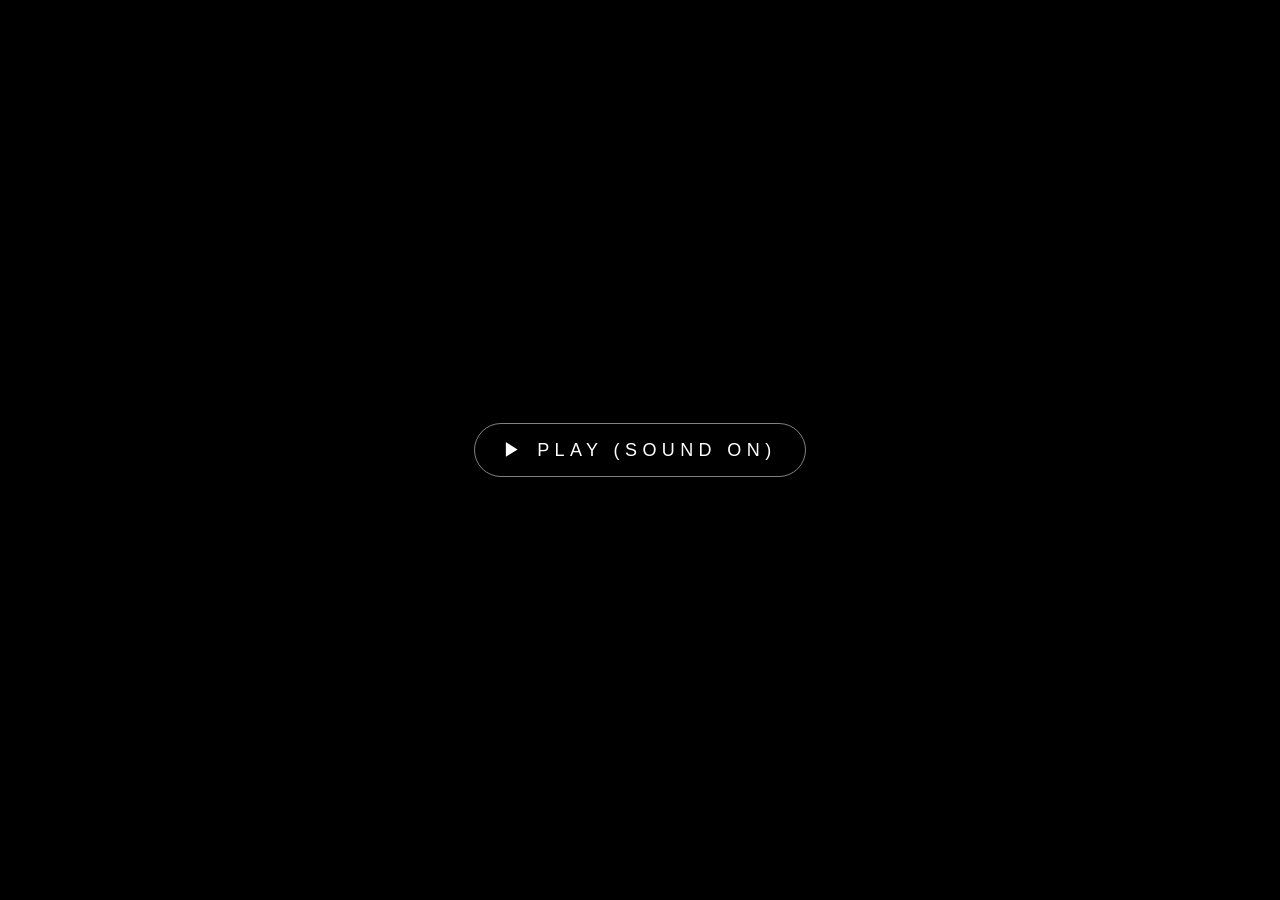
<file: typography-art/sound-intro/index.html>
<!doctype html>
<html lang="ko">
<head>
  <meta charset="utf-8">
  <meta name="viewport" content="width=device-width, initial-scale=1">
  <title>INHA Sound Intro</title>
  <style>
    * { margin: 0; padding: 0; box-sizing: border-box; }
    html, body { height: 100%; background: #000; overflow: hidden; }
    body { display: grid; place-items: center; font-family: system-ui, sans-serif; }
    canvas { display: block; width: min(100vw, calc(100vh * 16 / 9)); aspect-ratio: 16 / 9; }
    #play {
      position: fixed; inset: 0; display: grid; place-items: center;
      background: transparent; border: 0; color: #fff; cursor: pointer;
      font-size: 18px; letter-spacing: .3em;
    }
    #play span { padding: 14px 28px; border: 1px solid rgba(255,255,255,.5); border-radius: 40px; }
    #play[hidden] { display: none; }
  </style>
</head>
<body>
  <canvas id="c" width="1920" height="1080" aria-label="두 번의 타격음과 함께 인하공업전문대학 엠블럼이 떨어지고, 빛줄기와 함께 로고가 완성되는 인트로"></canvas>
  <button id="play" type="button"><span>▶ PLAY (SOUND ON)</span></button>
  <audio id="snd" src="intro.wav" preload="auto"></audio>
  <script>
  /*
   * Sound-synced intro, 6.5 s, 1920×1080. Timings match synth.py.
   *   0.50  hit 1  – cyan disc drops in, shock ring, shake
   *   0.95  hit 2  – navy shield slams in from the camera, flash
   *   1.00→ swell  – ring lettering sweeps on, light rays build behind
   *   2.40→        – emblem slides left, wordmark wipes on
   *   4.50  peak   – white bloom, rays burst out
   *   5.90→6.50    – fade to black
   */
  const W = 1920, H = 1080, DUR = 6.5;
  const H1 = .50, H2 = .95, SW0 = 1.0, PEAK = 4.5;
  const CYAN = '#00adee', NAVY = '#1e398c', GREEN = '#009a56';

  const cv = document.getElementById('c');
  const ctx = cv.getContext('2d');

  const clamp = (v, a = 0, b = 1) => Math.min(b, Math.max(a, v));
  const lerp = (a, b, k) => a + (b - a) * k;
  const prog = (t, a, b) => clamp((t - a) / (b - a));
  const outBack = k => 1 + 2.7 * (k - 1) ** 3 + 1.7 * (k - 1) ** 2;
  const outExpo = k => k === 1 ? 1 : 1 - 2 ** (-10 * k);
  const inOut = k => k < .5 ? 4 * k ** 3 : 1 - (-2 * k + 2) ** 3 / 2;

  // final lockup geometry (same proportions as the source file)
  const LS = 1500 / 886;                                 // lockup scale
  const LX = (W - 1500) / 2, LY = (H - 224 * LS) / 2;
  const EMB_FINAL = { x: LX + 2 * LS + 223 * LS / 2, y: LY + 1 * LS + 223 * LS / 2, s: 223 * LS };
  const EMB_START = { x: W / 2, y: H / 2, s: 560 };
  const WM = { x: LX + (755 - 516) * LS, y: LY + (470 - 428) * LS, w: 650 * LS, h: 145 * LS };

  // light rays (deterministic)
  let seed = 11;
  const rnd = () => (seed = (seed * 16807) % 2147483647) / 2147483647;
  const RAYS = Array.from({ length: 260 }, () => ({
    a: rnd() * Math.PI * 2, w: .6 + rnd() * 2.6, len: .4 + rnd() * .9,
    c: [CYAN, CYAN, NAVY, GREEN, '#ffffff'][Math.floor(rnd() * 5)],
    spd: (rnd() - .5) * .25, off: rnd(),
  }));

  const img = {};
  const names = ['disk', 'ring', 'shield', 'wordmark'];
  let loaded = 0;

  function shake(t) {
    const hit = (h, amp) => { const x = t - h; return x < 0 || x > .35 ? 0 : amp * Math.exp(-x * 14); };
    const a = hit(H1, 10) + hit(H2, 18) + hit(PEAK, 8);
    return [Math.sin(t * 91) * a, Math.cos(t * 77) * a];
  }

  function shock(t, start, color, maxR, width) {
    const k = prog(t, start, start + .6);
    if (k <= 0 || k >= 1) return;
    ctx.globalAlpha = (1 - k) ** 2;
    ctx.strokeStyle = color;
    ctx.lineWidth = width * (1 - k) + 1;
    ctx.beginPath();
    ctx.arc(0, 0, lerp(150, maxR, outExpo(k)), 0, Math.PI * 2);
    ctx.stroke();
  }

  function render(t) {
    ctx.setTransform(1, 0, 0, 1, 0, 0);
    ctx.globalAlpha = 1;
    ctx.globalCompositeOperation = 'source-over';
    ctx.fillStyle = '#000';
    ctx.fillRect(0, 0, W, H);

    const [sx, sy] = shake(t);
    const move = inOut(prog(t, 2.4, 3.4));             // emblem centre → lockup position
    const ex = lerp(EMB_START.x, EMB_FINAL.x, move) + sx;
    const ey = lerp(EMB_START.y, EMB_FINAL.y, move) + sy;
    const es = lerp(EMB_START.s, EMB_FINAL.s, move);
    const swell = prog(t, SW0, PEAK) ** 1.6 * (t > PEAK ? Math.exp(-(t - PEAK) / .7) : 1);

    // --- light rays behind the emblem ---
    if (swell > .002) {
      ctx.setTransform(1, 0, 0, 1, ex, ey);
      ctx.globalCompositeOperation = 'lighter';
      const burst = t > PEAK ? outExpo(prog(t, PEAK, PEAK + 1.2)) : 0;
      for (const r of RAYS) {
        const a = r.a + r.spd * t;
        const inner = es * .48;
        const L = inner + (380 + 900 * burst) * r.len * (.3 + swell);
        const flick = .65 + .35 * Math.sin(t * 9 + r.off * 40);
        const g = ctx.createLinearGradient(Math.cos(a) * inner, Math.sin(a) * inner, Math.cos(a) * L, Math.sin(a) * L);
        g.addColorStop(0, r.c);
        g.addColorStop(1, 'rgba(0,0,0,0)');
        ctx.strokeStyle = g;
        ctx.globalAlpha = Math.min(1, swell * flick * .8);
        ctx.lineWidth = r.w * (1 + burst * 2);
        ctx.beginPath();
        ctx.moveTo(Math.cos(a) * inner, Math.sin(a) * inner);
        ctx.lineTo(Math.cos(a) * L, Math.sin(a) * L);
        ctx.stroke();
      }
      // soft halo
      const halo = ctx.createRadialGradient(0, 0, es * .3, 0, 0, es * 1.6);
      halo.addColorStop(0, `rgba(0,173,238,${.35 * swell})`);
      halo.addColorStop(1, 'rgba(0,0,0,0)');
      ctx.globalAlpha = 1;
      ctx.fillStyle = halo;
      ctx.fillRect(-es * 2, -es * 2, es * 4, es * 4);
      ctx.globalCompositeOperation = 'source-over';
    }

    // --- emblem layers ---
    ctx.setTransform(1, 0, 0, 1, ex, ey);
    shock(t, H1, CYAN, 900, 22);
    shock(t, H2, '#ffffff', 1100, 30);

    // hit 1: disc drops with overshoot
    const k1 = prog(t, H1, H1 + .32);
    if (k1 > 0) {
      const s = es * outBack(k1);
      ctx.globalAlpha = clamp(k1 * 4);
      ctx.drawImage(img.disk, -s / 2, -s / 2, s, s);
    }

    // swell: ring lettering sweeps on clockwise
    const kr = inOut(prog(t, SW0, 2.2));
    if (kr > 0) {
      ctx.save();
      ctx.beginPath();
      ctx.moveTo(0, 0);
      ctx.arc(0, 0, es, -Math.PI / 2, -Math.PI / 2 + Math.PI * 2 * kr);
      ctx.closePath();
      ctx.clip();
      ctx.globalAlpha = 1;
      ctx.rotate((1 - kr) * -.6);
      ctx.drawImage(img.ring, -es / 2, -es / 2, es, es);
      ctx.restore();
    }

    // hit 2: shield slams in from the camera
    const k2 = prog(t, H2, H2 + .16);
    if (k2 > 0) {
      const s = es * lerp(3.2, 1, outExpo(k2));
      ctx.globalAlpha = clamp(k2 * 2.5);
      ctx.drawImage(img.shield, -s / 2, -s / 2, s, s);
    }

    // --- wordmark wipes on with a light edge ---
    const kw = inOut(prog(t, 2.8, 4.0));
    if (kw > 0) {
      ctx.setTransform(1, 0, 0, 1, sx, sy);
      ctx.save();
      ctx.beginPath();
      ctx.rect(WM.x - 10, WM.y - 20, (WM.w + 20) * kw, WM.h + 40);
      ctx.clip();
      ctx.globalAlpha = 1;
      ctx.drawImage(img.wordmark, WM.x + (1 - kw) * -60, WM.y, WM.w, WM.h);
      ctx.restore();
      if (kw < 1) {
        const edge = WM.x - 10 + (WM.w + 20) * kw;
        const g = ctx.createLinearGradient(edge - 60, 0, edge + 4, 0);
        g.addColorStop(0, 'rgba(0,173,238,0)');
        g.addColorStop(1, 'rgba(180,240,255,.95)');
        ctx.fillStyle = g;
        ctx.fillRect(edge - 60, WM.y - 30, 64, WM.h + 60);
      }
    }

    // --- flashes ---
    ctx.setTransform(1, 0, 0, 1, 0, 0);
    const flash = (h, peak, d) => { const x = t - h; return x < 0 ? 0 : peak * Math.exp(-x / d); };
    const f = flash(H2, .35, .08) + flash(PEAK, .55, .18);
    if (f > .003) {
      ctx.globalAlpha = Math.min(f, 1);
      ctx.fillStyle = '#ffffff';
      ctx.fillRect(0, 0, W, H);
    }

    // --- fade out ---
    const fo = prog(t, 5.9, DUR);
    if (fo > 0) {
      ctx.globalAlpha = fo;
      ctx.fillStyle = '#000';
      ctx.fillRect(0, 0, W, H);
    }
  }

  function boot() {
    window.render = render;
    window.ready = true;
    render(0);
    if (window.__capture) { document.getElementById('play').hidden = true; return; }
    const btn = document.getElementById('play');
    const snd = document.getElementById('snd');
    btn.addEventListener('click', () => {
      btn.hidden = true;
      snd.currentTime = 0;
      snd.play().catch(() => {});
      const t0 = performance.now();
      const loop = now => {
        const t = snd.paused || snd.ended ? (now - t0) / 1000 : snd.currentTime;   // follow the audio clock
        render(Math.min(t, DUR));
        if (t < DUR) requestAnimationFrame(loop); else btn.hidden = false;
      };
      requestAnimationFrame(loop);
    });
  }

  names.forEach(n => {
    const im = new Image();
    im.onload = () => { if (++loaded === names.length) boot(); };
    im.src = n + '.svg';
    img[n] = im;
  });
  </script>
</body>
</html>
</file>
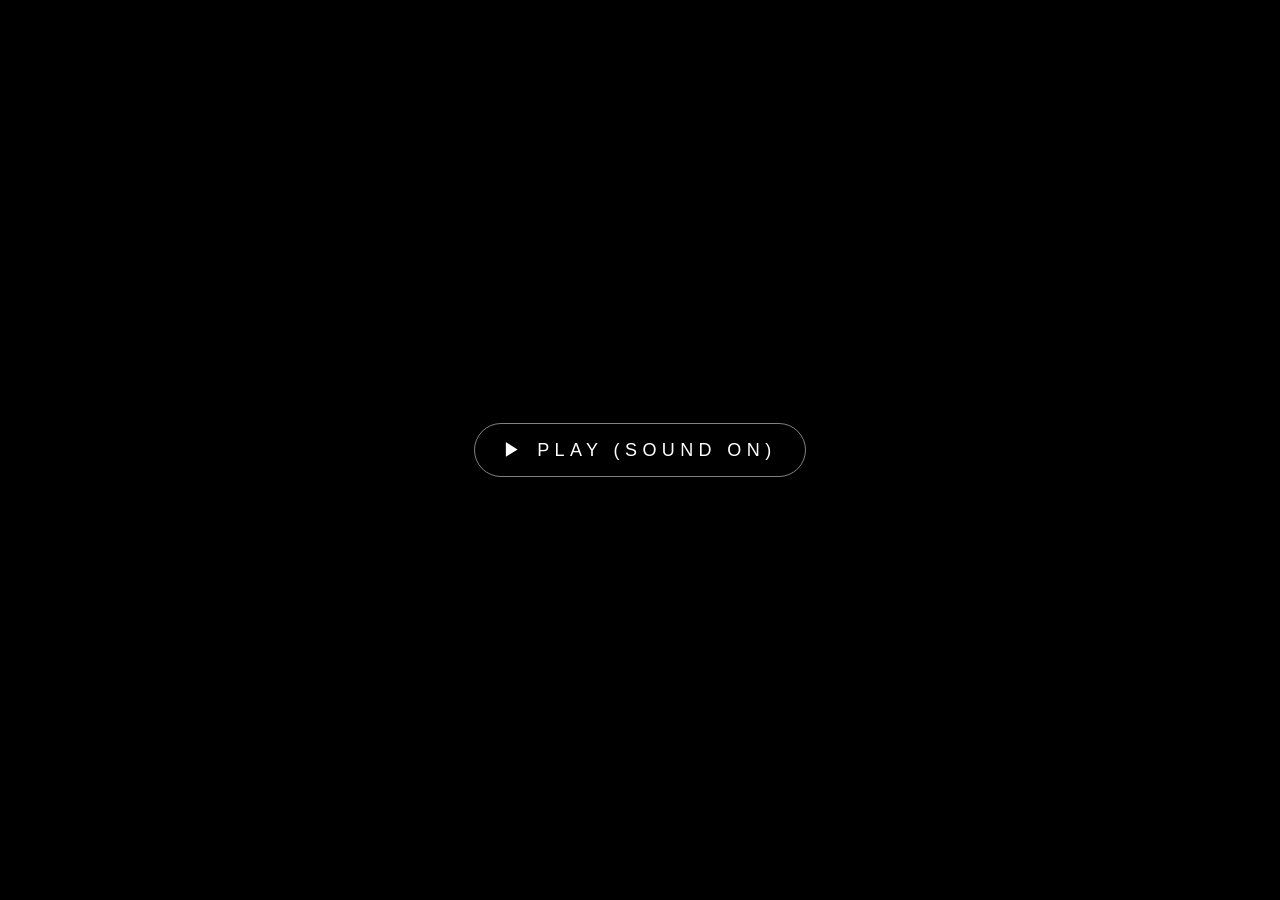
<file: typography-art/stripe-gate/index.html>
<!doctype html>
<html lang="ko">
<head>
  <meta charset="utf-8">
  <meta name="viewport" content="width=device-width, initial-scale=1">
  <title>INHA Stripe Gate</title>
  <link href="https://fonts.googleapis.com/css2?family=Anton&display=swap" rel="stylesheet">
  <style>
    * { margin: 0; padding: 0; box-sizing: border-box; }
    html, body { height: 100%; background: #000; overflow: hidden; }
    body { display: grid; place-items: center; font-family: system-ui, sans-serif; }
    canvas { display: block; width: min(100vw, calc(100vh * 16 / 9)); aspect-ratio: 16 / 9; }
    #play { position: fixed; inset: 0; display: grid; place-items: center; background: transparent;
            border: 0; color: #fff; cursor: pointer; font-size: 18px; letter-spacing: .3em; }
    #play span { padding: 14px 28px; border: 1px solid rgba(255,255,255,.5); border-radius: 40px; }
    #play[hidden] { display: none; }
  </style>
</head>
<body>
  <canvas id="c" width="1920" height="1080" aria-label="색 줄무늬 벽이 떨어지고 갈라지며 인하공업전문대학 엠블럼이 나타나고, 빛의 터널을 지나 로고가 완성되는 인트로"></canvas>
  <button id="play" type="button"><span>▶ PLAY (SOUND ON)</span></button>
  <audio id="snd" src="intro.wav" preload="auto"></audio>
  <script>
  /*
   * "Stripe Gate" — 6.5 s, 1920×1080, synced to intro.wav (same hit map as synth.py).
   *   0.30–0.50  a wall of brand-colour stripes falls and slams down on hit 1
   *   0.95       hit 2: the wall splits like a gate, the emblem punches through
   *   1.00–4.50  swell: rings and speed lines rush toward the camera,
   *              giant I·N·H·A outlines land on four beats behind the emblem
   *   4.50       peak: white bloom, emblem lifts, wordmark rises beneath
   *   5.90–6.50  fade to black
   */
  const W = 1920, H = 1080, DUR = 6.5;
  const H1 = .50, H2 = .95, SW0 = 1.0, PEAK = 4.5;
  const CYAN = '#00adee', NAVY = '#1e398c', GREEN = '#009a56', WHITE = '#ffffff';
  const CX = W / 2, CY = H / 2;

  const cv = document.getElementById('c');
  const ctx = cv.getContext('2d');

  const clamp = (v, a = 0, b = 1) => Math.min(b, Math.max(a, v));
  const lerp = (a, b, k) => a + (b - a) * k;
  const prog = (t, a, b) => clamp((t - a) / (b - a));
  const inQuad = k => k * k;
  const outExpo = k => k >= 1 ? 1 : 1 - 2 ** (-10 * k);
  const outBack = k => 1 + 2.4 * (k - 1) ** 3 + 1.4 * (k - 1) ** 2;
  const inOut = k => k < .5 ? 4 * k ** 3 : 1 - (-2 * k + 2) ** 3 / 2;

  let seed = 5;
  const rnd = () => (seed = (seed * 16807) % 2147483647) / 2147483647;

  // stripe wall
  const NB = 24, BW = W / NB;
  const BAR_COLORS = [CYAN, NAVY, CYAN, WHITE, GREEN, NAVY, CYAN, NAVY];
  const BARS = Array.from({ length: NB }, (_, i) => ({
    c: BAR_COLORS[(i * 5 + Math.floor(rnd() * 3)) % BAR_COLORS.length],
    land: H1 + Math.abs(i - (NB - 1) / 2) / ((NB - 1) / 2) * .05 - .05,   // centre lands first, all by H1
    split: .6 + rnd() * .5,
  }));

  // tunnel
  const RING_COLORS = [CYAN, WHITE, NAVY, GREEN, CYAN];
  const RINGS = Array.from({ length: 16 }, (_, i) => ({ ph: i / 16, c: RING_COLORS[i % RING_COLORS.length] }));
  const LINES = Array.from({ length: 140 }, () => ({
    a: rnd() * Math.PI * 2, ph: rnd(), w: .8 + rnd() * 2.2,
    c: [CYAN, CYAN, WHITE, GREEN, NAVY][Math.floor(rnd() * 5)],
  }));

  // giant letters on four beats
  const LETTERS = [
    { ch: 'I', x: 330,  at: 2.0 }, { ch: 'N', x: 760,  at: 2.6 },
    { ch: 'H', x: 1160, at: 3.2 }, { ch: 'A', x: 1590, at: 3.8 },
  ];

  // final stacked lockup
  const EMB_HERO = 540, EMB_END = 380, EMB_END_Y = 395;
  const WM_W = 900, WM_H = WM_W * 145 / 650, WM_Y = 640;

  const img = {};

  function shake(t) {
    const hit = (h, a) => { const x = t - h; return x < 0 || x > .4 ? 0 : a * Math.exp(-x * 13); };
    const a = hit(H1, 16) + hit(H2, 20) + hit(PEAK, 10);
    return [Math.sin(t * 97) * a, Math.cos(t * 83) * a];
  }

  function render(t) {
    ctx.setTransform(1, 0, 0, 1, 0, 0);
    ctx.globalAlpha = 1;
    ctx.globalCompositeOperation = 'source-over';
    ctx.fillStyle = '#000';
    ctx.fillRect(0, 0, W, H);

    const [sx, sy] = shake(t);
    const swell = prog(t, SW0, PEAK) ** 1.5 * (t > PEAK ? Math.exp(-(t - PEAK) / .5) : 1);
    const lift = outExpo(prog(t, PEAK, PEAK + .7));
    const embY = lerp(CY, EMB_END_Y, lift);

    // ---------- anticipation: a hairline of light before the wall drops ----------
    const pre = prog(t, 0, .32) * (1 - prog(t, .32, .4));
    if (pre > 0) {
      ctx.fillStyle = CYAN;
      ctx.globalAlpha = pre;
      const w = W * inOut(prog(t, 0, .32));
      ctx.fillRect(CX - w / 2, CY - 1, w, 2);
    }

    // ---------- tunnel (behind everything) ----------
    if (swell > .002) {
      ctx.setTransform(1, 0, 0, 1, CX + sx, embY + sy);
      ctx.globalCompositeOperation = 'lighter';
      const d = t - SW0, travel = .32 * d + .11 * d * d;            // accelerating
      for (const r of RINGS) {
        const u = (r.ph + travel) % 1;
        const rad = 230 * 11 ** u;
        ctx.globalAlpha = swell * Math.sin(Math.PI * u) * .7;
        ctx.strokeStyle = r.c;
        ctx.lineWidth = 2 + 26 * u * u;
        ctx.beginPath();
        ctx.arc(0, 0, rad, 0, Math.PI * 2);
        ctx.stroke();
      }
      for (const l of LINES) {
        const u = (l.ph + travel * 1.6) % 1;
        const r0 = 260 * 9 ** u, r1 = r0 * (1.15 + .9 * swell);
        ctx.globalAlpha = swell * Math.sin(Math.PI * u) * .8;
        ctx.strokeStyle = l.c;
        ctx.lineWidth = l.w * (1 + 2 * u);
        ctx.beginPath();
        ctx.moveTo(Math.cos(l.a) * r0, Math.sin(l.a) * r0);
        ctx.lineTo(Math.cos(l.a) * r1, Math.sin(l.a) * r1);
        ctx.stroke();
      }
      ctx.globalCompositeOperation = 'source-over';
    }

    // ---------- giant I N H A outlines on the beats ----------
    const letterOut = 1 - prog(t, PEAK, PEAK + .1);
    if (t > LETTERS[0].at && letterOut > 0) {
      ctx.setTransform(1, 0, 0, 1, sx, sy);
      ctx.font = '640px Anton, Impact, sans-serif';
      ctx.textAlign = 'center';
      ctx.textBaseline = 'middle';
      for (const L of LETTERS) {
        const k = prog(t, L.at, L.at + .28);
        if (k <= 0) continue;
        const s = lerp(1.5, 1, outExpo(k));
        ctx.save();
        ctx.translate(L.x, CY + 20);
        ctx.scale(s, s);
        ctx.globalAlpha = .9 * outExpo(k) * letterOut;
        ctx.lineWidth = 4;
        ctx.strokeStyle = 'rgba(255,255,255,.5)';
        ctx.strokeText(L.ch, 0, 0);
        // the beat itself: a quick cyan fill that drains away
        const pop = Math.exp(-(t - L.at) / .12);
        if (pop > .02) { ctx.globalAlpha = pop * .7 * letterOut; ctx.fillStyle = CYAN; ctx.fillText(L.ch, 0, 0); }
        ctx.restore();
      }
    }

    // ---------- emblem ----------
    const kE = prog(t, H2, H2 + .22);
    if (kE > 0) {
      const dolly = 1 + .06 * prog(t, SW0, PEAK);
      const size = lerp(EMB_HERO * dolly, EMB_END, lift) * lerp(1.35, 1, outBack(kE));
      ctx.setTransform(1, 0, 0, 1, CX + sx, embY + sy);
      // dark backing disc so the tunnel never shows through
      ctx.globalAlpha = clamp(kE * 3);
      ctx.fillStyle = '#000';
      ctx.beginPath();
      ctx.arc(0, 0, size * .5, 0, Math.PI * 2);
      ctx.fill();
      ctx.drawImage(img.emblem, -size / 2, -size / 2, size, size);
    }

    // ---------- stripe wall: falls, slams, splits like a gate ----------
    const gate = outExpo(prog(t, H2, H2 + .75));
    if (t > .28 && gate < 1) {
      ctx.setTransform(1, 0, 0, 1, sx, sy);
      ctx.save();
      if (gate > 0) {                         // circular breach grows from the centre
        ctx.beginPath();
        ctx.rect(-50, -50, W + 100, H + 100);
        ctx.arc(CX, CY, 40 + gate * 900, 0, Math.PI * 2, true);
        ctx.clip('evenodd');
      }
      ctx.globalAlpha = 1;
      for (let i = 0; i < NB; i++) {
        const b = BARS[i];
        const k = prog(t, b.land - .2, b.land);
        if (k <= 0) continue;
        const y = -H * (1 - inQuad(k));                          // accelerating fall
        const side = i < NB / 2 ? -1 : 1;
        const x = i * BW + side * gate * (W / 2 + 200) * b.split;
        // squash on impact
        const sq = 1 - .06 * Math.exp(-Math.max(0, t - b.land) / .05) * (k >= 1);
        ctx.fillStyle = b.c;
        ctx.fillRect(x, y + H * (1 - sq), BW + 1, H * sq);
      }
      ctx.restore();
    }

    // ---------- wordmark rises under the emblem ----------
    const kW = prog(t, PEAK + .12, PEAK + .9);
    if (kW > 0) {
      const e = outExpo(kW);
      ctx.setTransform(1, 0, 0, 1, sx, sy);
      ctx.save();
      ctx.beginPath();
      ctx.rect(0, WM_Y - 10, W, WM_H + 30);
      ctx.clip();
      ctx.globalAlpha = 1;
      ctx.drawImage(img.wordmark, CX - WM_W / 2, WM_Y + (1 - e) * (WM_H + 20), WM_W, WM_H);
      ctx.restore();
      // thin cyan rule draws out under it
      const rk = inOut(prog(t, PEAK + .4, PEAK + 1.2));
      ctx.fillStyle = CYAN;
      ctx.fillRect(CX - 300 * rk, WM_Y + WM_H + 36, 600 * rk, 4);
    }

    // ---------- flashes ----------
    ctx.setTransform(1, 0, 0, 1, 0, 0);
    const flash = (h, p, d) => { const x = t - h; return x < 0 ? 0 : p * Math.exp(-x / d); };
    const f = flash(H1, .12, .05) + flash(H2, .45, .07) + flash(PEAK, .6, .16);
    if (f > .003) { ctx.globalAlpha = Math.min(f, 1); ctx.fillStyle = '#fff'; ctx.fillRect(0, 0, W, H); }

    const fo = prog(t, 5.9, DUR);
    if (fo > 0) { ctx.globalAlpha = fo; ctx.fillStyle = '#000'; ctx.fillRect(0, 0, W, H); }
  }

  function boot() {
    window.render = render;
    window.ready = true;
    render(0);
    const btn = document.getElementById('play');
    if (window.__capture) { btn.hidden = true; return; }
    const snd = document.getElementById('snd');
    btn.addEventListener('click', () => {
      btn.hidden = true;
      snd.currentTime = 0;
      snd.play().catch(() => {});
      const t0 = performance.now();
      const loop = now => {
        const t = snd.paused || snd.ended ? (now - t0) / 1000 : snd.currentTime;   // follow the audio clock
        render(Math.min(t, DUR));
        if (t < DUR) requestAnimationFrame(loop); else btn.hidden = false;
      };
      requestAnimationFrame(loop);
    });
  }

  const names = ['emblem', 'wordmark'];
  let loaded = 0;
  const fontReady = document.fonts.load('640px Anton').catch(() => {});
  names.forEach(n => {
    const im = new Image();
    im.onload = () => { if (++loaded === names.length) fontReady.then(boot); };
    im.src = n + '.svg';
    img[n] = im;
  });
  </script>
</body>
</html>
</file>
